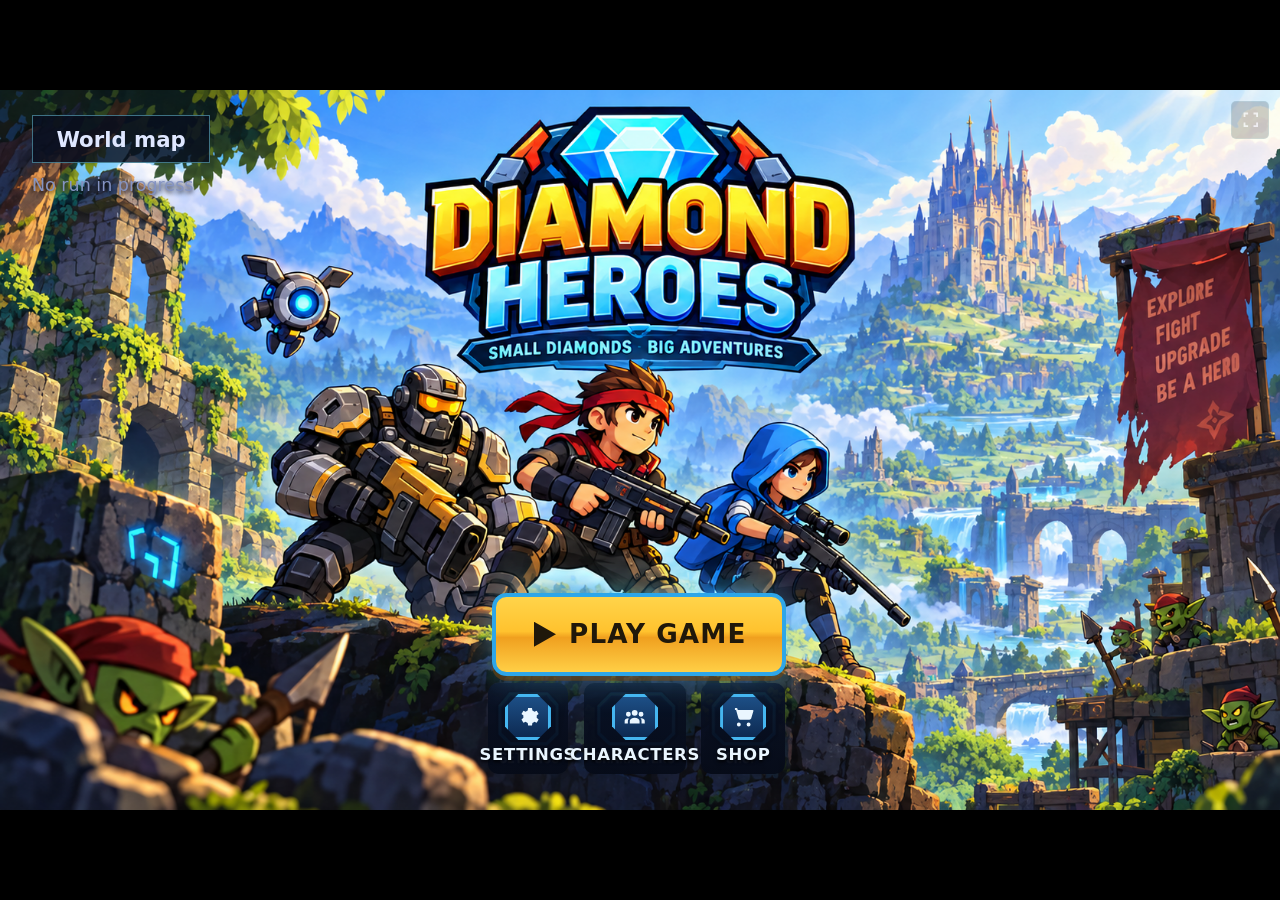
<file: index.html>
<!DOCTYPE html>
<html lang="en">
<head>
<meta charset="utf-8">
<meta name="viewport" content="width=device-width, initial-scale=1, maximum-scale=1, user-scalable=no, viewport-fit=cover">
<meta name="mobile-web-app-capable" content="yes">
<meta name="apple-mobile-web-app-capable" content="yes">
<meta name="apple-mobile-web-app-status-bar-style" content="black-translucent">
<meta name="theme-color" content="#04070f">
<title>Diamond Heroes</title>
<link rel="stylesheet" href="css/tokens-and-base.css">
<link rel="stylesheet" href="css/screens.css">
<link rel="stylesheet" href="css/hud.css">
<link rel="stylesheet" href="css/ability-meter.css">
<link rel="stylesheet" href="css/fullscreen.css">
<link rel="stylesheet" href="css/toggles.css">
<link rel="stylesheet" href="css/title-screen.css">
<link rel="stylesheet" href="css/hero-select.css">
<link rel="stylesheet" href="css/world-map.css">
<link rel="stylesheet" href="css/panels.css">
<link rel="stylesheet" href="css/accessibility.css">
<link rel="stylesheet" href="css/responsive.css">
</head>
<body>
<!-- Portrait on a phone gives a 390x219 play area, which is not a game.
     Shown by css/responsive.css only on short screens. -->
<div id="rotate" role="alertdialog" aria-live="assertive">
  <div>
    <div class="rotate-icon" aria-hidden="true"></div>
    <h2>Turn your device</h2>
    <p>Diamond Heroes plays in landscape. Rotate to continue &mdash; the game is paused.</p>
  </div>
</div>

<div id="stage">
  <canvas id="game" width="960" height="540"></canvas>

  <button id="btn-fullscreen" type="button" title="Fullscreen (F)" aria-label="Enter fullscreen">
    <svg viewBox="0 0 24 24" aria-hidden="true"><path d="M4 9V4h5v2H6v3H4zm11-5h5v5h-2V6h-3V4zM4 15h2v3h3v2H4v-5zm14 0h2v5h-5v-2h3v-3z"/></svg>
  </button>

  <!-- ============ HUD ============ -->
  <div id="hud" class="hidden">
    <div class="hud-left">
      <div class="level-tag" id="level-tag">Level 1 &mdash; The Ruins</div>

      <div class="gauge" id="gauge-health">
        <span class="gauge-icon"><img id="icon-heart" alt="" aria-hidden="true"></span>
        <span class="gauge-track">
          <i class="gauge-fill" id="hud-hp"></i>
          <i class="gauge-ghost" id="hud-hp-ghost"></i>
          <b class="gauge-text" id="hud-hp-text">100/100</b>
        </span>
      </div>

      <div class="gauge" id="gauge-ammo">
        <span class="gauge-icon"><img id="icon-ammo" alt="" aria-hidden="true"></span>
        <span class="gauge-track">
          <i class="gauge-fill" id="hud-ammo"></i>
          <b class="gauge-text" id="hud-ammo-text">40/60</b>
        </span>
      </div>

      <div class="loadout">
        <span class="weapon-slot" id="weapon-slot" hidden>1</span>
        <span class="weapon-name" id="weapon-name">Basic Blaster</span>
        <span class="medkits" hidden>
          <img id="icon-medkit" alt="" aria-hidden="true"><span id="medkit-count">0</span>
        </span>
      </div>
    </div>

    <div class="purse">
      <img class="gem" id="hud-gem" alt="" aria-hidden="true">
      <span id="hud-diamonds">100</span>
    </div>

    <div id="boss-bar" class="hidden">
      <div class="boss-name" id="boss-name">The Warden</div>
      <div class="boss-track"><div class="boss-fill" id="boss-fill"></div></div>
    </div>

    <div id="ability" class="hidden" data-mode="ready">
      <div class="ability-key" aria-hidden="true">Shift</div>
      <div class="ability-body">
        <div class="ability-name" id="ability-name">Ability</div>
        <div class="ability-track"><div class="ability-fill" id="ability-fill"></div></div>
      </div>
      <div class="ability-state" id="ability-state">Ready</div>
    </div>

    <!-- On-screen controls. Real buttons, so they are keyboard reachable and
         announced; they drive the same actions the keys do. -->
    <div id="touch">
      <div class="touch-group touch-move">
        <button class="touch-btn" type="button" data-hold="left" aria-label="Move left">
          <img alt="" aria-hidden="true"></button>
        <button class="touch-btn" type="button" data-hold="right" aria-label="Move right">
          <img alt="" aria-hidden="true"></button>
      </div>
      <div class="touch-group touch-act">
        <button class="touch-btn" type="button" data-hold="fire" aria-label="Fire">
          <img alt="" aria-hidden="true"></button>
        <button class="touch-btn" type="button" data-hold="jump" aria-label="Jump">
          <img alt="" aria-hidden="true"></button>
      </div>
    </div>

    <div id="toast" class="hidden"></div>
    <div id="hint">Move <b>A</b> <b>D</b> &nbsp;&middot;&nbsp; Jump <b>W</b> &nbsp;&middot;&nbsp; Fire <b>Space</b> &nbsp;&middot;&nbsp; Ability <b>Shift</b> &nbsp;&middot;&nbsp; Pause <b>Esc</b></div>
  </div>

  <!-- ============ TITLE ============ -->
  <section class="screen" id="screen-menu">
    <!-- Cover plate. The class `cover` is added to this section only once the
         image has actually decoded, so the text title below stays the fallback
         and the menu is never blank. -->
    <img id="cover-art" alt="" aria-hidden="true">

    <div id="cover-ui" hidden>
      <!-- The art has PLAY GAME, SETTINGS, CHARACTERS and SHOP painted into
           it. These real buttons are positioned exactly over the painted ones
           and styled to match, so the screen looks like the cover but every
           control is focusable, has live text and announces itself. -->
      <button class="cover-play" type="button" data-act="new">
        <span class="cover-play-glyph" aria-hidden="true"></span>
        <span class="cover-play-text">Play game</span>
      </button>

      <button class="cover-icon" type="button" data-act="settings" data-slot="settings">
        <span class="cover-disc" aria-hidden="true">
          <svg viewBox="0 0 24 24"><path d="M12 8a4 4 0 100 8 4 4 0 000-8zm9.3 4a7.3 7.3 0 00-.1-1.2l2-1.6-2-3.4-2.4 1a7.5 7.5 0 00-2-1.2L16.4 3h-4l-.4 2.6c-.7.3-1.4.7-2 1.2l-2.4-1-2 3.4 2 1.6a7.3 7.3 0 000 2.4l-2 1.6 2 3.4 2.4-1c.6.5 1.3.9 2 1.2l.4 2.6h4l.4-2.6c.7-.3 1.4-.7 2-1.2l2.4 1 2-3.4-2-1.6c.1-.4.1-.8.1-1.2z"/></svg>
        </span>
        <span class="cover-label">Settings</span>
      </button>

      <button class="cover-icon" type="button" data-act="characters" data-slot="characters">
        <span class="cover-disc" aria-hidden="true">
          <svg viewBox="0 0 24 24"><path d="M12 11a3 3 0 100-6 3 3 0 000 6zm-6.5 1a2.5 2.5 0 100-5 2.5 2.5 0 000 5zm13 0a2.5 2.5 0 100-5 2.5 2.5 0 000 5zM12 13c-2.7 0-5 1.5-5 3.4V19h10v-2.6c0-1.9-2.3-3.4-5-3.4zM5.5 13.5c-2.1 0-3.8 1.2-3.8 2.7V19H5v-2.6c0-.9.4-1.7 1.1-2.4a6 6 0 00-.6 0zm13 0c-.2 0-.4 0-.6.1.7.6 1.1 1.4 1.1 2.3V19h3.3v-2.8c0-1.5-1.7-2.7-3.8-2.7z"/></svg>
        </span>
        <span class="cover-label">Characters</span>
      </button>

      <button class="cover-icon" type="button" data-act="shop" data-slot="shop">
        <span class="cover-disc" aria-hidden="true">
          <svg viewBox="0 0 24 24"><path d="M7 18a2 2 0 100 4 2 2 0 000-4zm10 0a2 2 0 100 4 2 2 0 000-4zM3 3h2.2l.8 2H21a1 1 0 01.96 1.28l-2.3 7.6A2 2 0 0117.74 15H8.5a2 2 0 01-1.94-1.5L4.2 5H3V3z"/></svg>
        </span>
        <span class="cover-label">Shop</span>
      </button>

      <div class="cover-resume">
        <div class="cover-resume-row">
          <button class="btn cover-continue" type="button" data-act="continue">Continue</button>
          <button class="btn cover-continue" type="button" data-act="map">World map</button>
        </div>
        <p class="fineprint" id="save-line-cover">No run in progress</p>
      </div>
    </div>

    <div class="title-block">
      <div class="title-gem"></div>
      <h1>Diamond<span>Heroes</span></h1>
      <p class="tagline">The vaults below the city are not empty. Something is counting what's left.</p>
      <div class="actions">
        <button class="btn primary" data-act="new">Start a run</button>
        <button class="btn" data-act="continue" id="btn-continue">Continue</button>
      </div>
      <p class="fineprint" id="save-line">No run in progress</p>
    </div>
  </section>

  <!-- ============ HERO SELECT ============ -->
  <section class="screen" id="screen-select">
    <header class="screen-head">
      <h2>Choose your hero</h2>
      <p>Each hero has its own stats and its own ability. You keep this one for the whole run.</p>
    </header>
    <div class="roster" id="roster"></div>
    <div class="actions center">
      <button class="btn ghost" data-act="back">Back</button>
      <button class="btn primary" data-act="deploy" id="btn-deploy" disabled>Start</button>
    </div>
  </section>

  <!-- ============ WORLD MAP ============ -->
  <section class="screen" id="screen-map">
    <img id="map-art" alt="" aria-hidden="true">

    <div class="map-top">
      <button class="map-back" type="button" data-act="back" aria-label="Back">
        <img id="map-back-icon" alt="" aria-hidden="true">
      </button>
      <h2 class="map-title">World map</h2>

      <div class="map-counts">
        <span class="map-count">
          <img id="map-gem" alt="" aria-hidden="true"><span id="map-diamonds">100</span>
        </span>
        <span class="map-count" id="map-stars-wrap">
          <img id="map-star" alt="" aria-hidden="true"><span id="map-stars">0/5</span>
        </span>
      </div>
    </div>

    <!-- Route between nodes, redrawn whenever the map opens. -->
    <svg id="map-path" viewBox="0 0 100 100" preserveAspectRatio="none" aria-hidden="true"></svg>

    <!-- Nodes are generated from DH.LEVELS so the map cannot drift out of step
         with what is actually built and unlocked. -->
    <div id="map-nodes"></div>

    <p class="map-world">World 1 &mdash; The Forgotten Lands</p>
  </section>

  <!-- ============ SHOP ============ -->
  <section class="screen" id="screen-shop">
    <div class="panel-top">
      <button class="map-back" type="button" data-act="back" aria-label="Back">
        <img class="back-icon" alt="" aria-hidden="true">
      </button>
      <h2 class="panel-title">Shop</h2>
      <span class="map-count">
        <img class="gem-icon" alt="" aria-hidden="true"><span id="shop-diamonds">100</span>
      </span>
    </div>

    <div class="shop-tabs" id="shop-tabs" role="tablist">
      <button class="shop-tab" type="button" data-tab="weapons"  role="tab" aria-selected="true">Weapons</button>
      <button class="shop-tab" type="button" data-tab="ammo"     role="tab" aria-selected="false">Ammo</button>
      <button class="shop-tab" type="button" data-tab="health"   role="tab" aria-selected="false">Health</button>
      <button class="shop-tab" type="button" data-tab="upgrades" role="tab" aria-selected="false">Upgrades</button>
    </div>

    <div class="shop-list" id="shop-list"></div>

    <p class="shop-flash" id="shop-flash" role="status" aria-live="polite"></p>
  </section>

  <!-- ============ SETTINGS ============ -->
  <section class="screen" id="screen-settings">
    <div class="panel-top">
      <button class="map-back" type="button" data-act="back" aria-label="Back">
        <img class="back-icon" alt="" aria-hidden="true">
      </button>
      <h2 class="panel-title">Settings</h2>
      <span></span>
    </div>

    <div class="settings-body">
      <div class="toggles" id="settings-toggles">
        <button class="toggle" type="button" data-toggle="music" aria-pressed="true">
          <span class="toggle-name">Music</span><span class="toggle-state">On</span>
        </button>
        <button class="toggle" type="button" data-toggle="sfx" aria-pressed="true">
          <span class="toggle-name">Sound effects</span><span class="toggle-state">On</span>
        </button>
        <button class="toggle" type="button" data-toggle="voice" aria-pressed="true">
          <span class="toggle-name">Voice</span><span class="toggle-state">On</span>
        </button>
        <button class="toggle" type="button" data-toggle="screenShake" aria-pressed="true">
          <span class="toggle-name">Screen shake</span><span class="toggle-state">On</span>
        </button>
        <button class="toggle" type="button" data-toggle="highContrast" aria-pressed="false">
          <span class="toggle-name">High contrast</span><span class="toggle-state">Off</span>
        </button>
        <button class="toggle" type="button" data-toggle="touchControls" aria-pressed="false">
          <span class="toggle-name">On-screen controls</span><span class="toggle-state">Off</span>
        </button>
      </div>

      <p class="fineprint" id="settings-note"></p>

      <!-- Destructive, so it asks first, in the game's own UI. -->
      <div class="danger">
        <button class="btn danger-btn" type="button" id="btn-reset">Clear save</button>
        <div class="danger-confirm" id="reset-confirm" hidden>
          <p class="card-note">This erases your diamonds, upgrades and level progress. It cannot be undone.</p>
          <div class="actions">
            <button class="btn danger-btn" type="button" id="btn-reset-yes">Erase everything</button>
            <button class="btn ghost" type="button" id="btn-reset-no">Keep my save</button>
          </div>
        </div>
      </div>
    </div>
  </section>

  <!-- ============ PAUSE ============ -->
  <section class="screen dim" id="screen-pause">
    <div class="card">
      <h2>Paused</h2>
      <div class="actions column">
        <button class="btn primary" data-act="resume">Resume</button>
        <button class="btn" data-act="restart">Restart from checkpoint</button>
        <button class="btn ghost" data-act="quit">Leave run</button>
      </div>

      <!-- Toggles carry their state in the word "On"/"Off" as well as in
           aria-pressed, so nothing here depends on seeing a colour. -->
      <div class="toggles" id="toggles">
        <button class="toggle" type="button" data-toggle="music" aria-pressed="true">
          <span class="toggle-name">Music</span><span class="toggle-state">On</span>
        </button>
        <button class="toggle" type="button" data-toggle="sfx" aria-pressed="true">
          <span class="toggle-name">Sound effects</span><span class="toggle-state">On</span>
        </button>
        <button class="toggle" type="button" data-toggle="voice" aria-pressed="true">
          <span class="toggle-name">Voice</span><span class="toggle-state">On</span>
        </button>
        <button class="toggle" type="button" data-toggle="screenShake" aria-pressed="true">
          <span class="toggle-name">Screen shake</span><span class="toggle-state">On</span>
        </button>
      </div>
      <p class="fineprint" id="audio-note"></p>
    </div>
  </section>

  <!-- ============ DEATH ============ -->
  <section class="screen dim" id="screen-dead">
    <div class="card">
      <h2>You went down</h2>
      <p class="card-note" id="dead-note">Your diamonds are safe. The checkpoint held.</p>
      <div class="actions column">
        <button class="btn primary" data-act="respawn">Back to checkpoint</button>
        <button class="btn ghost" data-act="quit">Leave run</button>
      </div>
    </div>
  </section>

  <!-- ============ VICTORY ============ -->
  <section class="screen dim" id="screen-complete">
    <div class="card wide">
      <h2>The Warden is down</h2>
      <p class="card-note">Level 1 cleared. The lift to the lower vault is powered.</p>
      <dl class="tally" id="tally"></dl>
      <div class="actions column">
        <button class="btn primary" data-act="map">World map</button>
        <button class="btn ghost" data-act="quit">Return to title</button>
      </div>
      <p class="fineprint">Level 2 arrives in the next build.</p>
    </div>
  </section>
</div>

<!-- Vendored, not linked from a CDN: the game has to run from file:// with no
     network. Everything that uses it degrades gracefully if it is absent. -->
<script src="js/vendor/gsap.min.js"></script>

<script src="js/core/Utils.js"></script>
<script src="js/systems/Assets.js"></script>
<script src="js/core/Sprite.js"></script>
<script src="js/core/Input.js"></script>
<script src="js/core/Physics.js"></script>
<script src="js/core/Camera.js"></script>
<script src="js/core/Particles.js"></script>
<script src="js/systems/SaveManager.js"></script>
<script src="js/data/Heroes.js"></script>
<script src="js/data/Art.js"></script>
<script src="js/data/Weapons.js"></script>
<script src="js/data/Enemies.js"></script>
<script src="js/data/Terrain.js"></script>
<script src="js/data/Level1.js"></script>
<script src="js/data/Level2.js"></script>
<script src="js/data/Levels.js"></script>
<script src="js/data/Upgrades.js"></script>
<script src="js/data/Palettes.js"></script>
<script src="js/data/Audio.js"></script>
<script src="js/systems/AudioManager.js"></script>
<script src="js/entities/Entity.js"></script>
<script src="js/entities/HeroArt.js"></script>
<script src="js/entities/Bullet.js"></script>
<script src="js/entities/Pickup.js"></script>
<script src="js/entities/Enemy.js"></script>
<script src="js/entities/Boss.js"></script>
<script src="js/entities/Player.js"></script>
<script src="js/entities/Companion.js"></script>
<script src="js/world/Background.js"></script>
<script src="js/world/Checkpoint.js"></script>
<script src="js/world/Level.js"></script>
<script src="js/systems/UIManager.js"></script>
<script src="js/core/Game.js"></script>
<script src="js/main.js"></script>
</body>
</html>
</file>
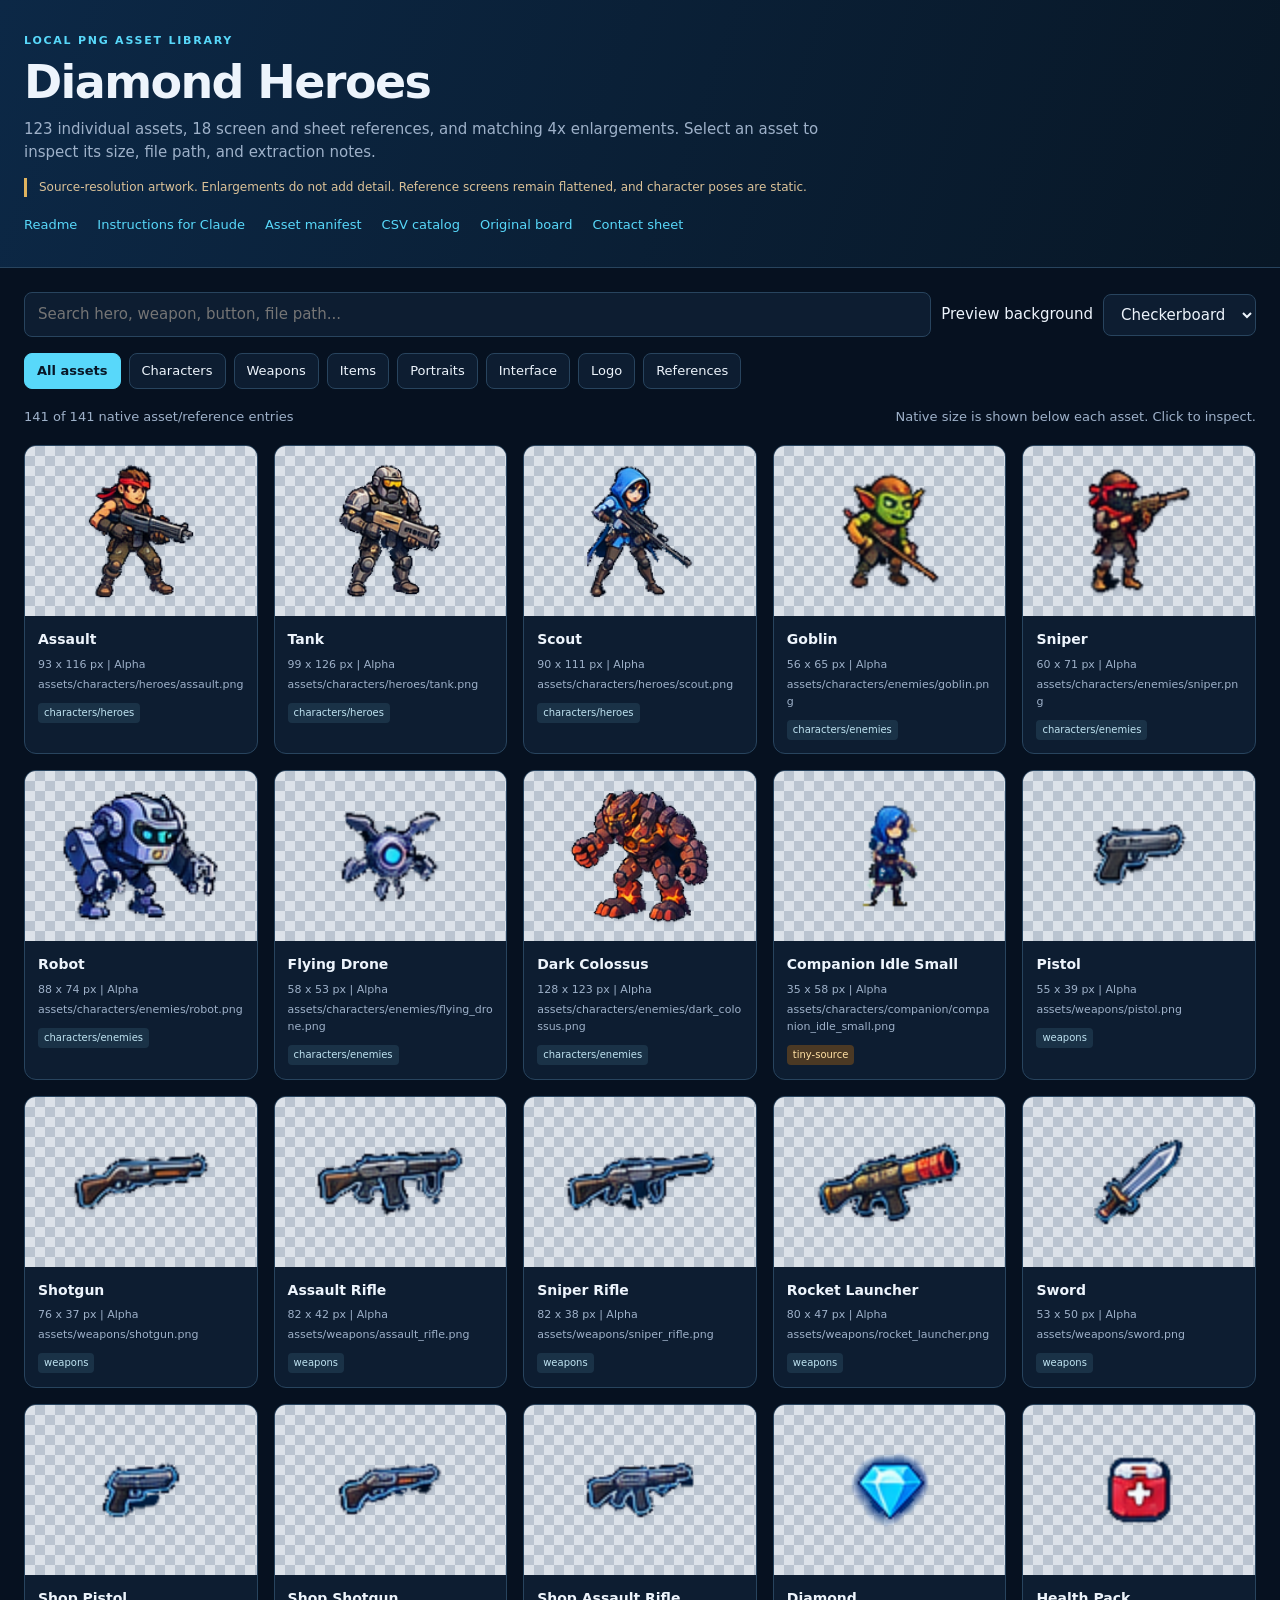
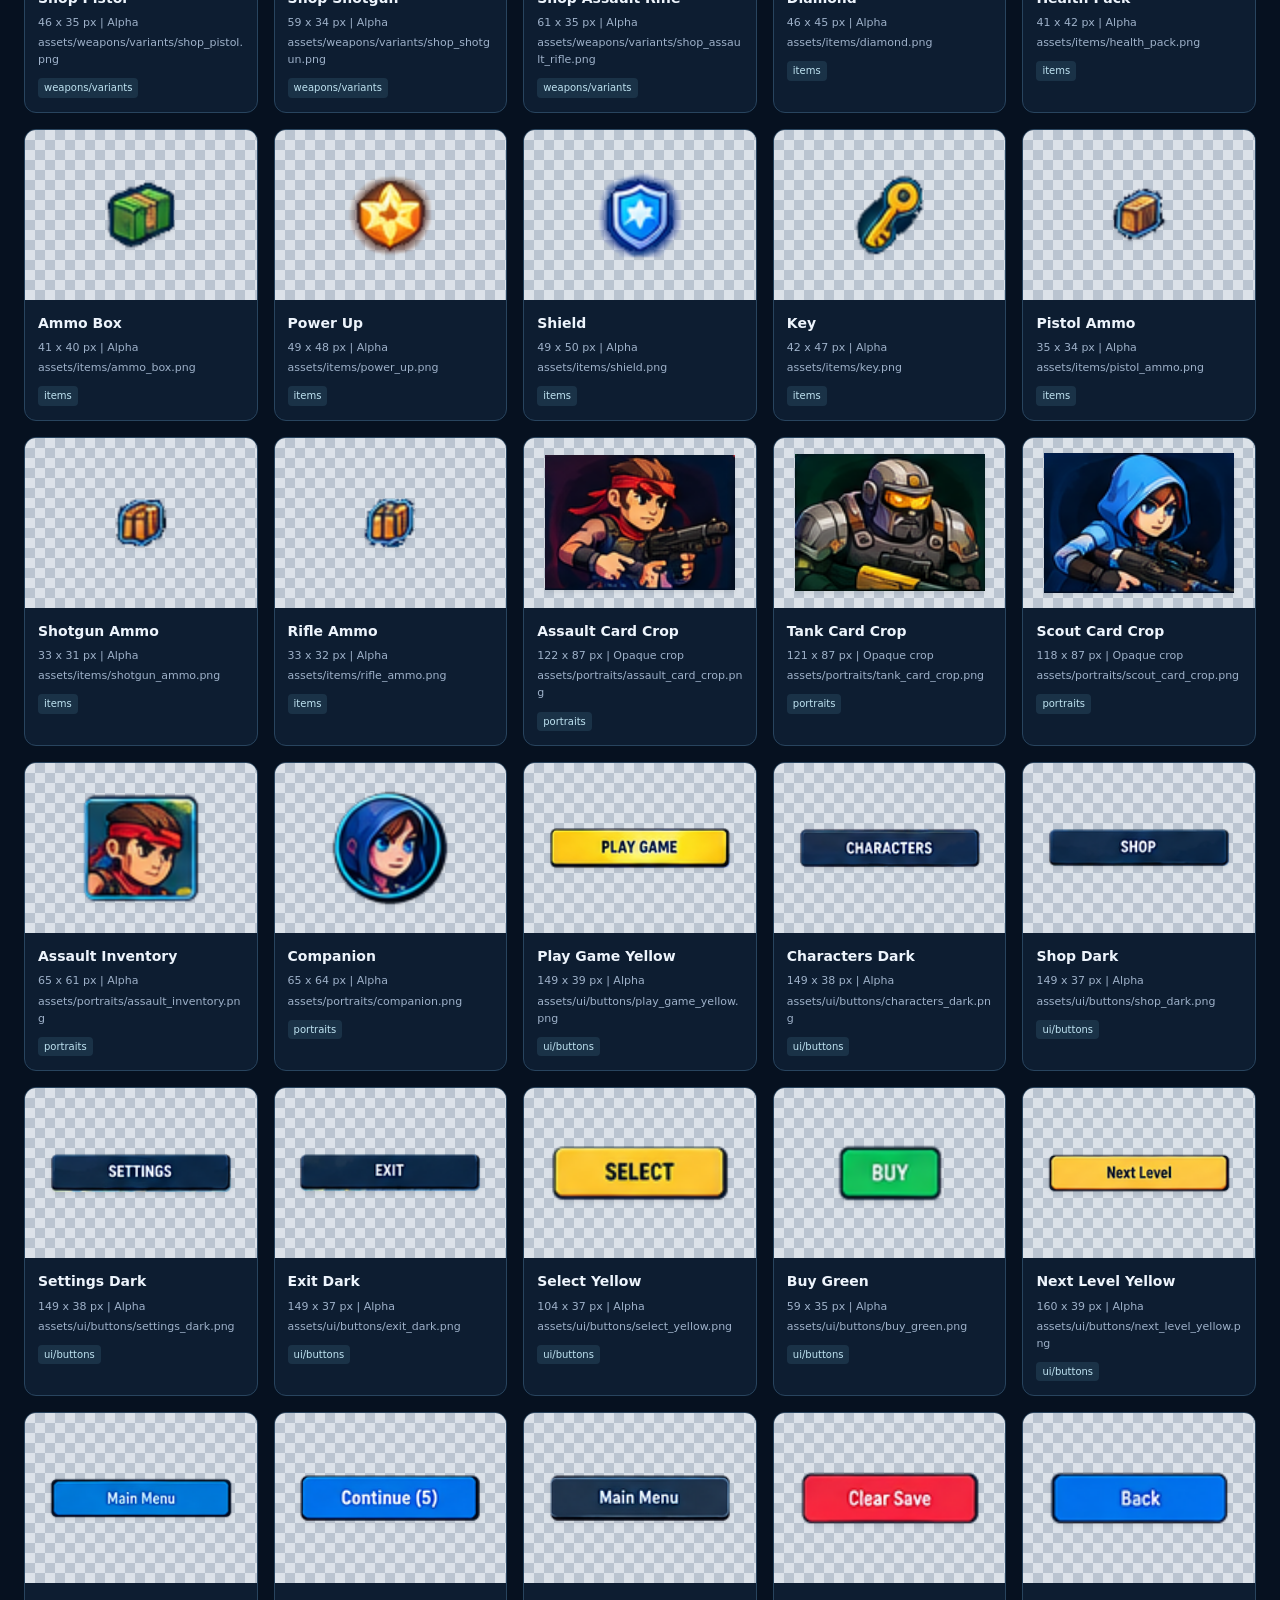
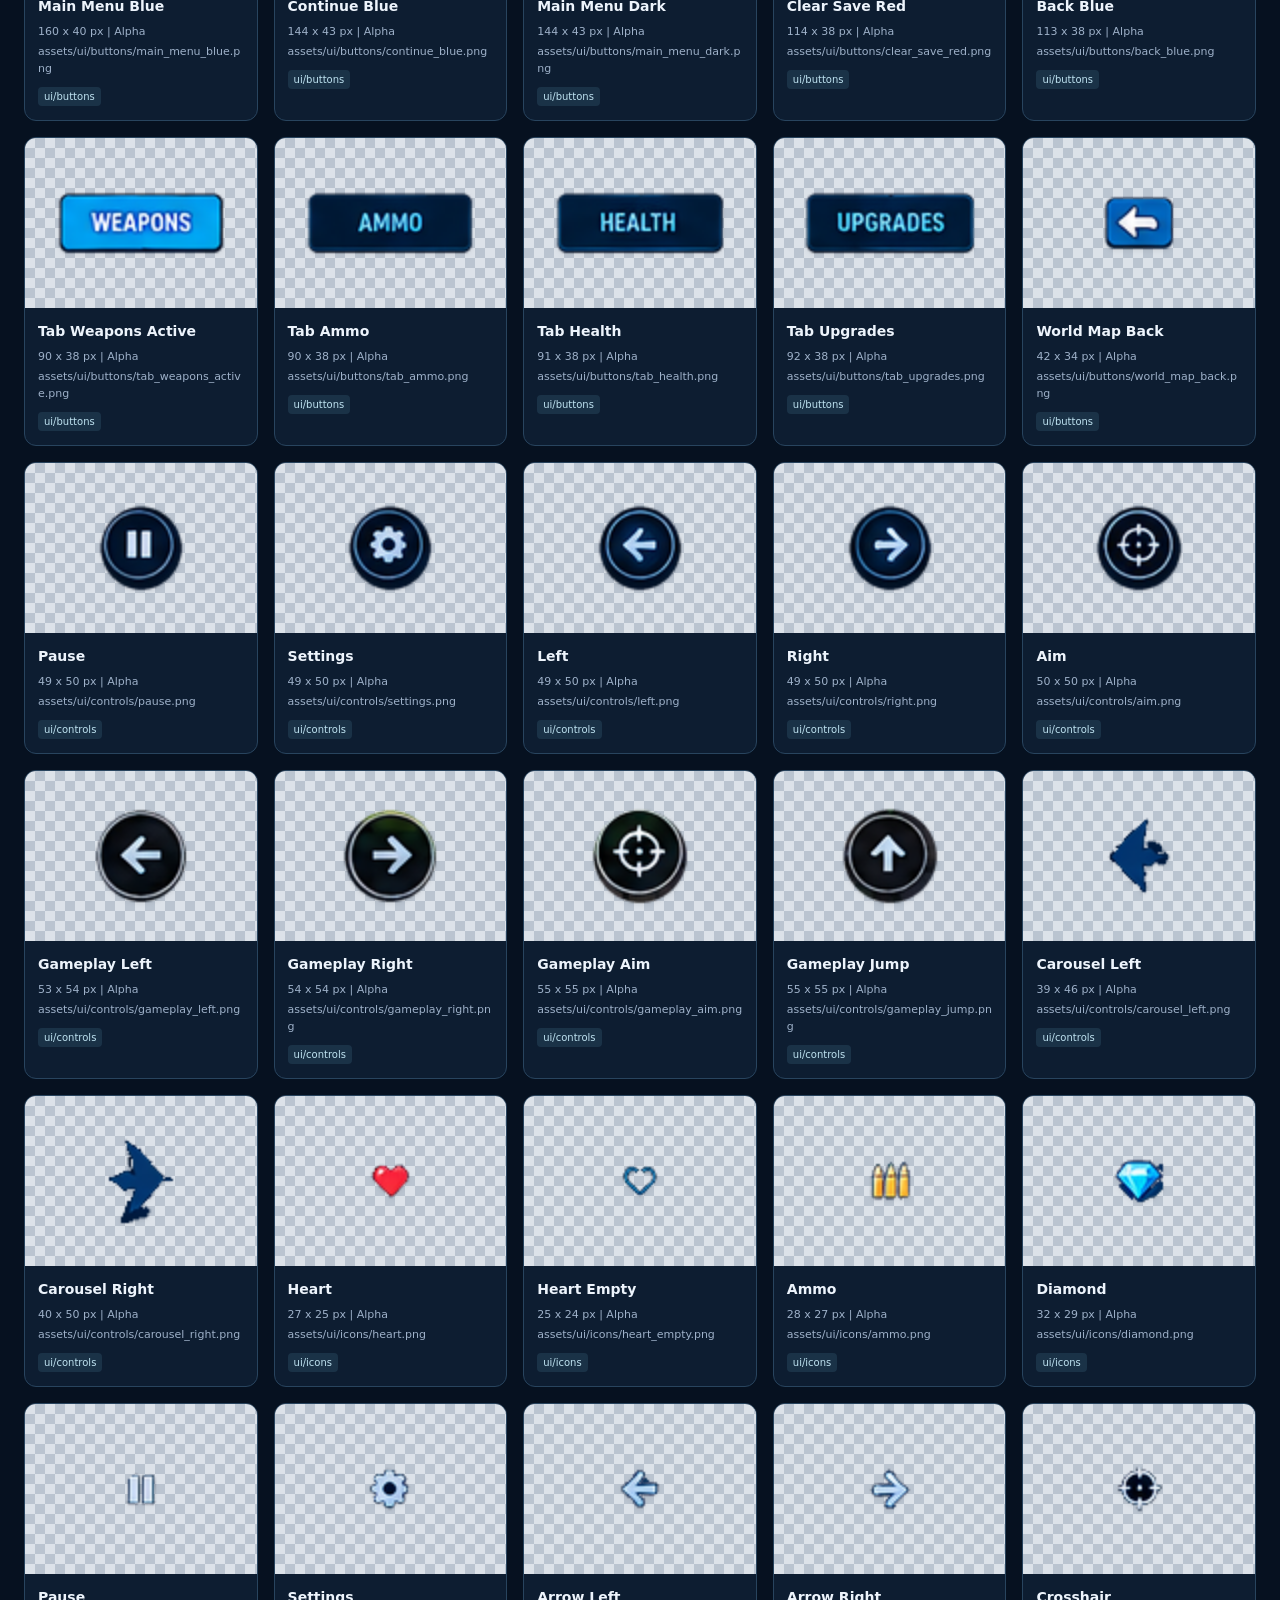
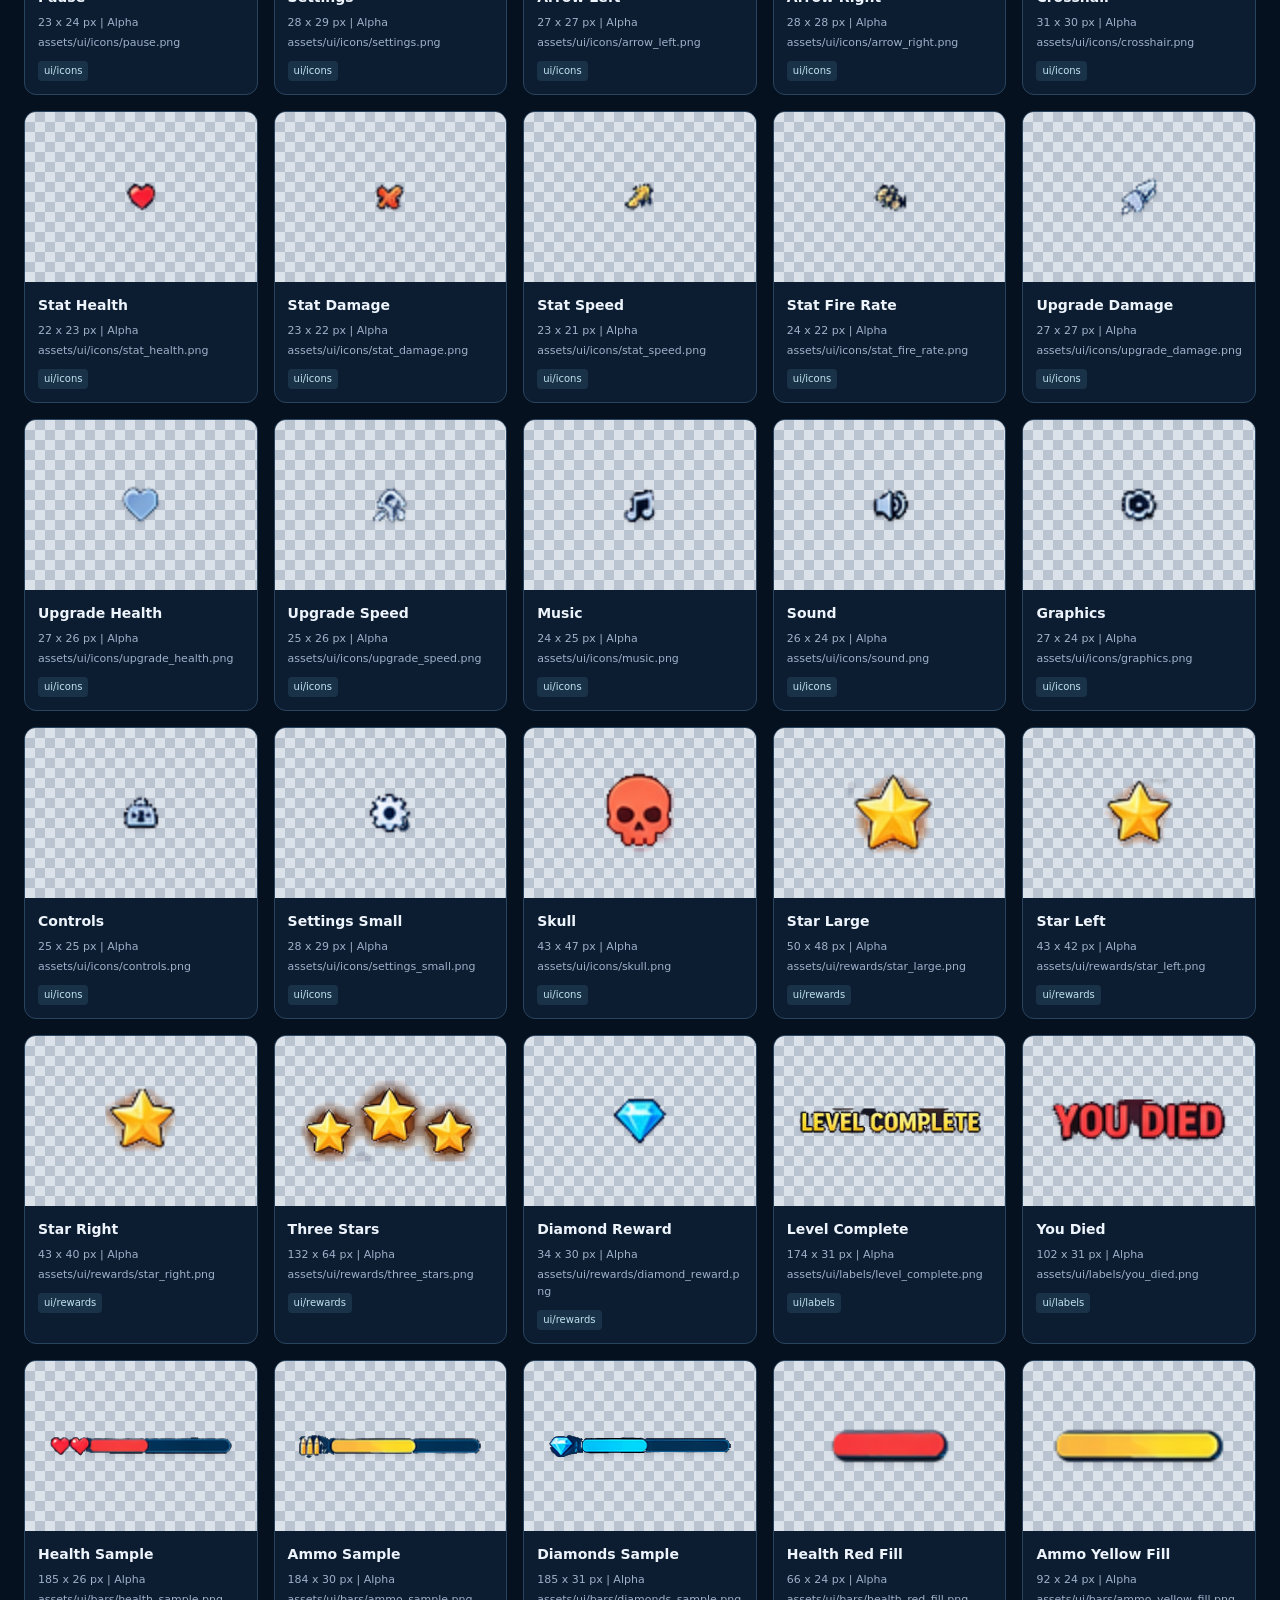
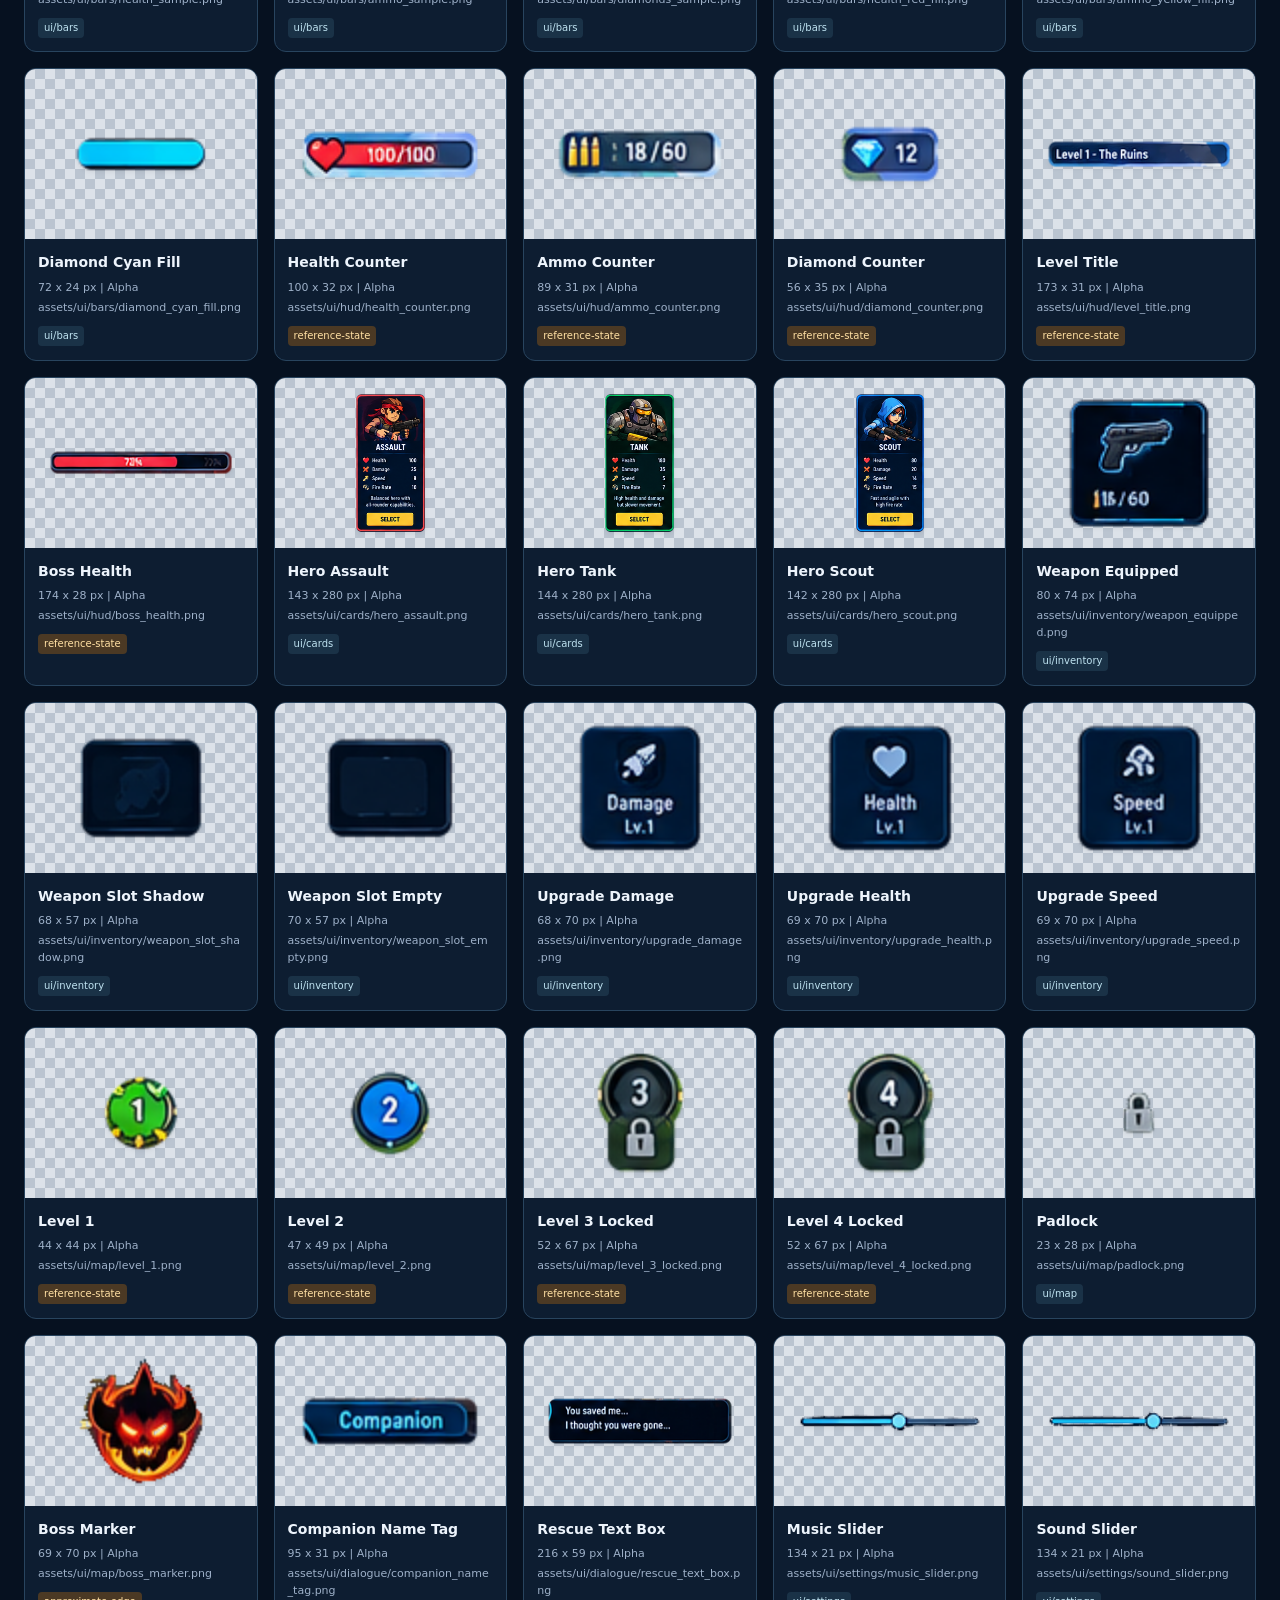
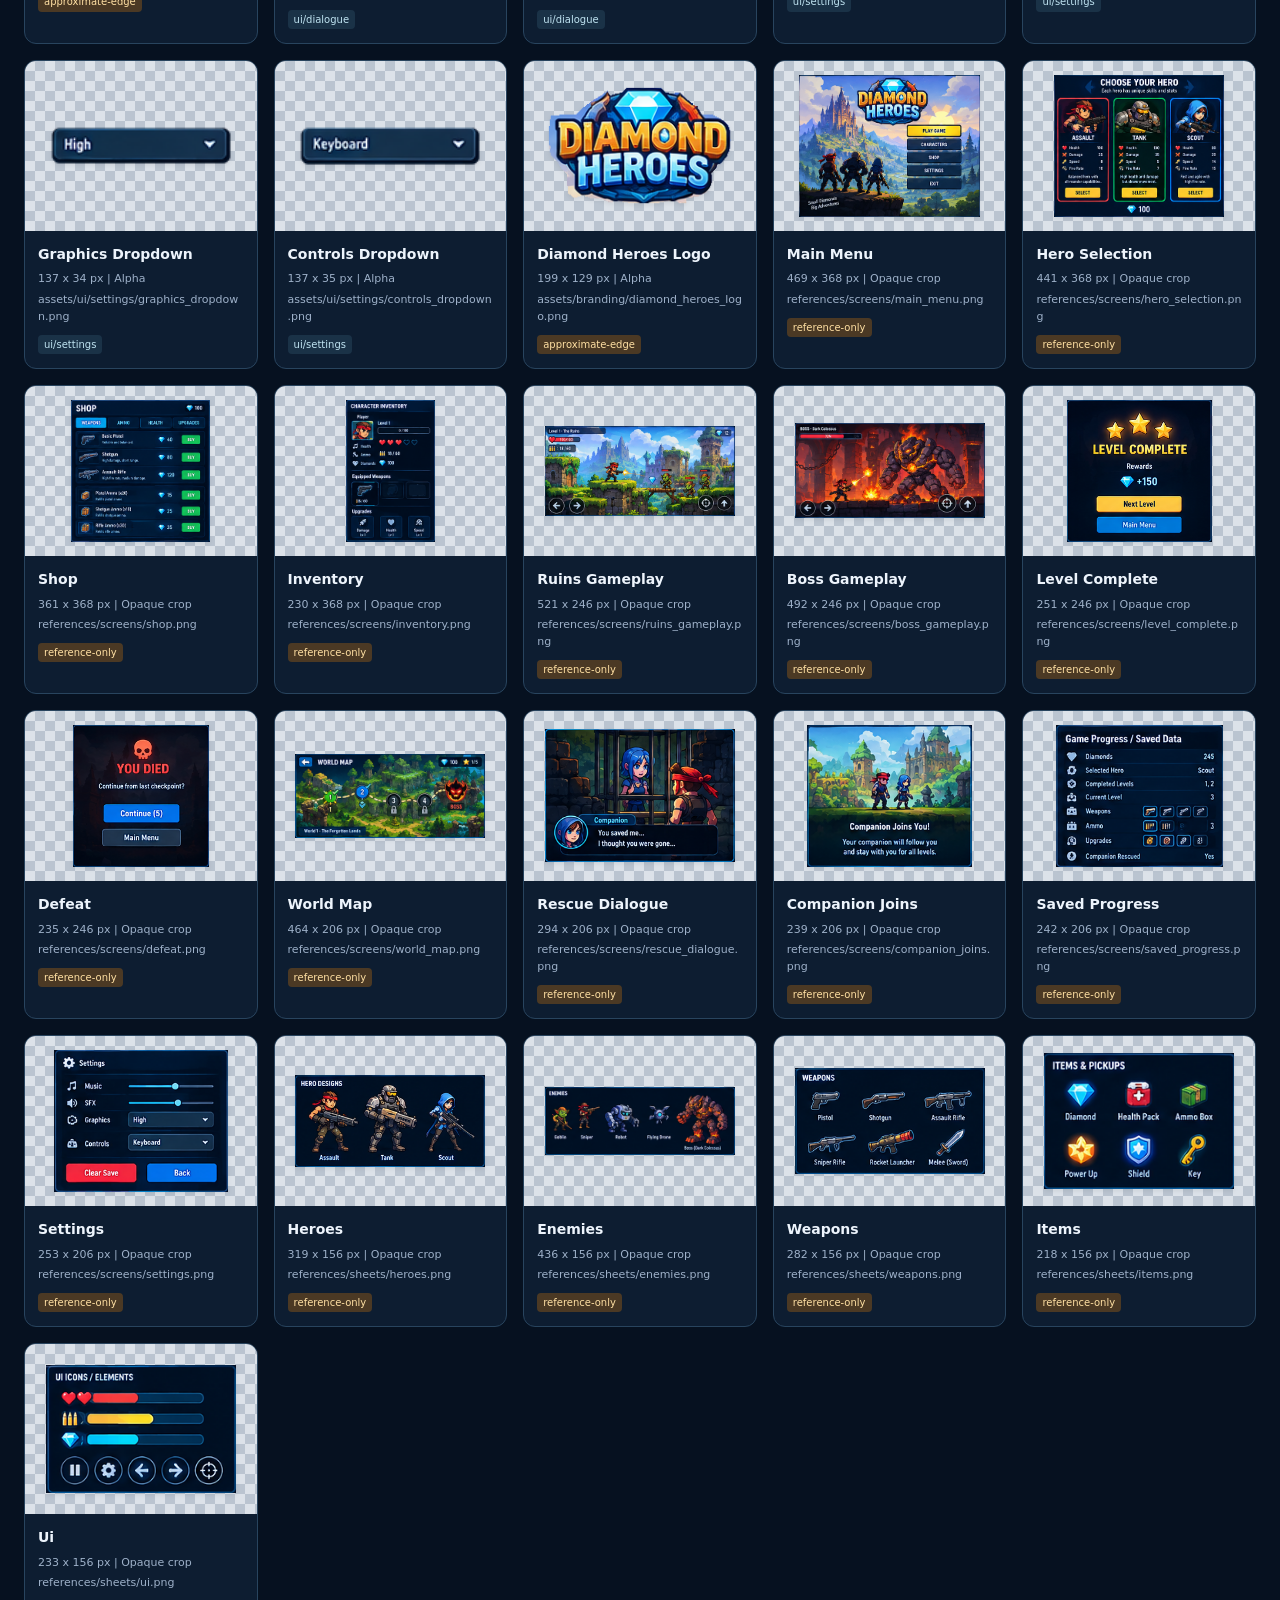
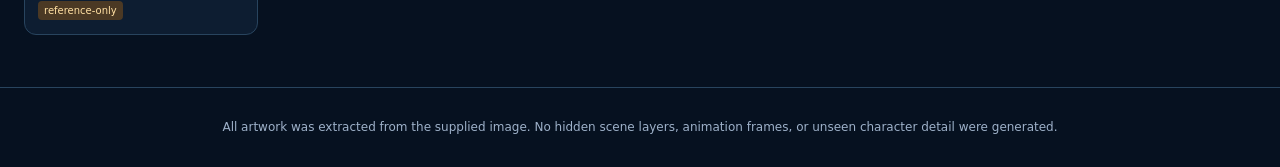
<file: diamond-heroes-assets/preview.html>
<!doctype html>
<html lang="en">
<head>
<meta charset="utf-8"><meta name="viewport" content="width=device-width,initial-scale=1">
<title>Diamond Heroes - Asset Library</title>
<style>
:root{color-scheme:dark;--bg:#061120;--panel:#0d1d31;--line:#28445e;--ink:#edf4fc;--muted:#9eb1c9;--accent:#58d8fa}
*{box-sizing:border-box}body{margin:0;background:var(--bg);color:var(--ink);font:15px/1.55 system-ui,-apple-system,"Segoe UI",sans-serif}header{padding:32px max(24px,calc((100vw - 1500px)/2));border-bottom:1px solid var(--line);background:linear-gradient(110deg,#0c2846,#081726)}.eyebrow{color:var(--accent);font-size:11px;font-weight:800;letter-spacing:.16em;text-transform:uppercase}h1{font-size:clamp(30px,4vw,46px);letter-spacing:-.035em;margin:8px 0 6px;line-height:1.1}header p{max-width:800px;margin:10px 0;color:var(--muted)}a{color:var(--accent);text-decoration:none}a:hover{text-decoration:underline}.links{display:flex;gap:20px;flex-wrap:wrap;font-size:13px;margin-top:18px}.wrap{max-width:1548px;margin:auto;padding:24px}.tools{display:flex;gap:10px;align-items:center;flex-wrap:wrap}input,select,button{font:inherit;border:1px solid var(--line);background:var(--panel);color:var(--ink);border-radius:8px;padding:10px 13px}input{min-width:200px;flex:1}button,select{cursor:pointer}button:hover{border-color:var(--accent)}:focus-visible{outline:3px solid var(--accent);outline-offset:3px}.filters{display:flex;gap:8px;flex-wrap:wrap;margin:16px 0}.filters button{padding:7px 12px;font-size:13px}.filters button.active{background:var(--accent);color:#071727;border-color:var(--accent);font-weight:700}.status{display:flex;justify-content:space-between;gap:16px;color:var(--muted);font-size:13px;margin:18px 0}.grid{display:grid;grid-template-columns:repeat(auto-fill,minmax(210px,1fr));gap:16px}.card{border:1px solid var(--line);border-radius:12px;overflow:hidden;background:var(--panel);min-width:0}.tile{height:170px;border:0;border-radius:0;width:100%;display:flex;align-items:center;justify-content:center;position:relative;padding:12px;background-color:#dce2e9;background-image:linear-gradient(45deg,#bac4d0 25%,transparent 25%),linear-gradient(-45deg,#bac4d0 25%,transparent 25%),linear-gradient(45deg,transparent 75%,#bac4d0 75%),linear-gradient(-45deg,transparent 75%,#bac4d0 75%);background-size:20px 20px;background-position:0 0,0 10px,10px -10px,-10px 0}
[data-surface="dark"] .tile,[data-surface="dark"] .detail-stage{background:#0a1728}[data-surface="light"] .tile,[data-surface="light"] .detail-stage{background:#fff}.tile img{display:block;max-width:100%;max-height:142px;object-fit:contain;filter:drop-shadow(0 2px 2px #0001)}.info{padding:13px}.info h2{font-size:14px;margin:0 0 5px;font-weight:650}.info p{font-size:11px;overflow-wrap:anywhere;color:var(--muted);margin:3px 0}.pill{display:inline-block;font-size:10px;padding:2px 6px;border-radius:4px;background:#1a3247;color:#bfe3f1;margin-top:7px}.pill.warn{background:#4b3924;color:#ffe0a3}.empty{grid-column:1/-1;padding:50px;text-align:center;color:var(--muted)}footer{padding:30px 24px;color:var(--muted);font-size:12px;text-align:center;border-top:1px solid var(--line);margin-top:28px}dialog{background:var(--panel);color:var(--ink);border:1px solid var(--line);border-radius:15px;max-width:860px;width:calc(100vw - 32px);padding:0}dialog::backdrop{background:#000b}.modal-top{display:flex;align-items:center;justify-content:space-between;padding:16px 20px;border-bottom:1px solid var(--line);gap:16px}.modal-top h2{margin:0;font-size:20px}.detail-stage{height:330px;display:flex;align-items:center;justify-content:center;padding:20px;background-color:#dce2e9;background-image:linear-gradient(45deg,#bac4d0 25%,transparent 25%),linear-gradient(-45deg,#bac4d0 25%,transparent 25%),linear-gradient(45deg,transparent 75%,#bac4d0 75%),linear-gradient(-45deg,transparent 75%,#bac4d0 75%);background-size:24px 24px;background-position:0 0,0 12px,12px -12px,-12px 0}.detail-stage img{max-width:100%;max-height:290px;object-fit:contain}.detail-info{padding:20px}.detail-info p{margin:7px 0;color:var(--muted)}.file-links{display:flex;gap:18px;flex-wrap:wrap;margin-top:18px}.path{display:block;white-space:normal;overflow-wrap:anywhere;font-size:12px;color:var(--accent);margin:12px 0}.notice{font-size:12px;border-left:3px solid #dfb35f;padding-left:12px;margin-top:14px;color:#dbc298}#copyStatus{font-size:12px;color:var(--accent)}@media(max-width:600px){.wrap{padding:16px}.grid{grid-template-columns:repeat(2,minmax(0,1fr));gap:10px}.tile{height:140px}.tile img{max-height:110px}.info{padding:10px}.status{flex-direction:column}.detail-stage{height:260px}}
</style>
</head>
<body data-surface="checker">
<header><div class="eyebrow">Local PNG Asset Library</div><h1>Diamond Heroes</h1><p>123 individual assets, 18 screen and sheet references, and matching 4x enlargements. Select an asset to inspect its size, file path, and extraction notes.</p><div class="notice">Source-resolution artwork. Enlargements do not add detail. Reference screens remain flattened, and character poses are static.</div><nav class="links" aria-label="Pack documents"><a href="README.md" target="_blank">Readme</a><a href="CLAUDE.md" target="_blank">Instructions for Claude</a><a href="assets.json" target="_blank">Asset manifest</a><a href="asset-catalog.csv">CSV catalog</a><a href="references/source-overview.png" target="_blank">Original board</a><a href="previews/core-assets.png" target="_blank">Contact sheet</a></nav></header>
<main class="wrap"><section class="tools" aria-label="Asset search"><input id="search" type="search" placeholder="Search hero, weapon, button, file path..." aria-label="Search assets"><label for="surface">Preview background</label><select id="surface"><option value="checker">Checkerboard</option><option value="dark">Dark</option><option value="light">White</option></select></section><nav class="filters" id="filters" aria-label="Asset categories"></nav><div class="status"><span id="count" aria-live="polite"></span><span>Native size is shown below each asset. Click to inspect.</span></div><section id="grid" class="grid" aria-label="Assets"></section></main>
<footer>All artwork was extracted from the supplied image. No hidden scene layers, animation frames, or unseen character detail were generated.</footer>
<dialog id="detail"><div class="modal-top"><h2 id="detailTitle"></h2><button id="close" aria-label="Close asset details">Close</button></div><div class="detail-stage"><img id="detailImage" alt=""></div><div class="detail-info"><p id="detailSize"></p><code class="path" id="detailPath"></code><p id="detailNote"></p><p id="detailQuality"></p><div class="file-links"><a id="nativeLink" target="_blank" rel="noopener">Open native PNG</a><a id="largeLink" target="_blank" rel="noopener">Open 4x PNG</a><button id="copy">Copy file path</button></div><p id="copyStatus" aria-live="polite"></p></div></dialog>
<script>
const PACK = {"title":"Diamond Heroes - extracted PNG asset pack","version":1,"sourceImage":"references/source-overview.png","sourceWidth":1536,"sourceHeight":1024,"provenance":"All artwork is extracted from the supplied flattened image. No missing background, pose, or character detail was generated.","upscaledNote":"4x exports are Lanczos enlargements of the extracted PNGs, not additional source detail.","assets":[{"id":"assets/characters/heroes/assault","name":"Assault","category":"characters","group":"characters/heroes","path":"assets/characters/heroes/assault.png","upscaled4x":"upscaled-4x/assets/characters/heroes/assault.png","width":93,"height":116,"sourceRect":{"x":26,"y":875,"width":89,"height":109},"sourceTrim":[3,1,88,109],"padding":4,"hasTransparency":true,"alphaTreatment":"auto","pivotPixels":[46.5,112],"pivotNormalized":[0.5,0.96552],"quality":"source-resolution","notes":"Static full-body pose; the held weapon is part of the character artwork.","frames":1},{"id":"assets/characters/heroes/tank","name":"Tank","category":"characters","group":"characters/heroes","path":"assets/characters/heroes/tank.png","upscaled4x":"upscaled-4x/assets/characters/heroes/tank.png","width":99,"height":126,"sourceRect":{"x":120,"y":866,"width":98,"height":119},"sourceTrim":[2,1,93,119],"padding":4,"hasTransparency":true,"alphaTreatment":"auto","pivotPixels":[49.5,122],"pivotNormalized":[0.5,0.96825],"quality":"source-resolution","notes":"Static full-body pose; the held weapon is part of the character artwork.","frames":1},{"id":"assets/characters/heroes/scout","name":"Scout","category":"characters","group":"characters/heroes","path":"assets/characters/heroes/scout.png","upscaled4x":"upscaled-4x/assets/characters/heroes/scout.png","width":90,"height":111,"sourceRect":{"x":228,"y":877,"width":86,"height":108},"sourceTrim":[0,3,82,106],"padding":4,"hasTransparency":true,"alphaTreatment":"auto","pivotPixels":[45.0,107],"pivotNormalized":[0.5,0.96396],"quality":"source-resolution","notes":"Static full-body pose; the held weapon is part of the character artwork.","frames":1},{"id":"assets/characters/enemies/goblin","name":"Goblin","category":"characters","group":"characters/enemies","path":"assets/characters/enemies/goblin.png","upscaled4x":"upscaled-4x/assets/characters/enemies/goblin.png","width":56,"height":65,"sourceRect":{"x":346,"y":891,"width":56,"height":67},"sourceTrim":[4,5,52,62],"padding":4,"hasTransparency":true,"alphaTreatment":"auto","pivotPixels":[28.0,61],"pivotNormalized":[0.5,0.93846],"quality":"source-resolution","notes":"One static pose, not an animation frame set.","frames":1},{"id":"assets/characters/enemies/sniper","name":"Sniper","category":"characters","group":"characters/enemies","path":"assets/characters/enemies/sniper.png","upscaled4x":"upscaled-4x/assets/characters/enemies/sniper.png","width":60,"height":71,"sourceRect":{"x":404,"y":883,"width":59,"height":75},"sourceTrim":[6,3,58,66],"padding":4,"hasTransparency":true,"alphaTreatment":"auto","pivotPixels":[30.0,67],"pivotNormalized":[0.5,0.94366],"quality":"source-resolution","notes":"One static pose, not an animation frame set.","frames":1},{"id":"assets/characters/enemies/robot","name":"Robot","category":"characters","group":"characters/enemies","path":"assets/characters/enemies/robot.png","upscaled4x":"upscaled-4x/assets/characters/enemies/robot.png","width":88,"height":74,"sourceRect":{"x":468,"y":883,"width":87,"height":76},"sourceTrim":[4,8,84,74],"padding":4,"hasTransparency":true,"alphaTreatment":"auto","pivotPixels":[44.0,70],"pivotNormalized":[0.5,0.94595],"quality":"source-resolution","notes":"One static pose, not an animation frame set.","frames":1},{"id":"assets/characters/enemies/flying_drone","name":"Flying Drone","category":"characters","group":"characters/enemies","path":"assets/characters/enemies/flying_drone.png","upscaled4x":"upscaled-4x/assets/characters/enemies/flying_drone.png","width":58,"height":53,"sourceRect":{"x":569,"y":885,"width":57,"height":63},"sourceTrim":[3,8,53,53],"padding":4,"hasTransparency":true,"alphaTreatment":"auto","pivotPixels":[29.0,26.5],"pivotNormalized":[0.5,0.5],"quality":"source-resolution","notes":"One static pose, not an animation frame set.","frames":1},{"id":"assets/characters/enemies/dark_colossus","name":"Dark Colossus","category":"characters","group":"characters/enemies","path":"assets/characters/enemies/dark_colossus.png","upscaled4x":"upscaled-4x/assets/characters/enemies/dark_colossus.png","width":128,"height":123,"sourceRect":{"x":630,"y":865,"width":135,"height":120},"sourceTrim":[6,4,126,119],"padding":4,"hasTransparency":true,"alphaTreatment":"auto","pivotPixels":[64.0,119],"pivotNormalized":[0.5,0.96748],"quality":"source-resolution","notes":"One static pose, not an animation frame set.","frames":1},{"id":"assets/characters/companion/companion_idle_small","name":"Companion Idle Small","category":"characters","group":"characters/companion","path":"assets/characters/companion/companion_idle_small.png","upscaled4x":"upscaled-4x/assets/characters/companion/companion_idle_small.png","width":35,"height":58,"sourceRect":{"x":902,"y":708,"width":37,"height":53},"sourceTrim":[4,2,31,52],"padding":4,"hasTransparency":true,"alphaTreatment":"grabcut","pivotPixels":[17.5,54],"pivotNormalized":[0.5,0.93103],"quality":"tiny-source","notes":"Very small pose from the companion-joins scene. Approximate edge extraction; use the portrait for close-ups.","frames":1},{"id":"assets/weapons/pistol","name":"Pistol","category":"weapons","group":"weapons","path":"assets/weapons/pistol.png","upscaled4x":"upscaled-4x/assets/weapons/pistol.png","width":55,"height":39,"sourceRect":{"x":798,"y":880,"width":54,"height":40},"sourceTrim":[2,5,49,36],"padding":4,"hasTransparency":true,"alphaTreatment":"auto","pivotPixels":[27.5,19.5],"pivotNormalized":[0.5,0.5],"quality":"source-resolution","notes":"Standalone weapon icon; no firing or projectile frames are present in the source.","frames":1},{"id":"assets/weapons/shotgun","name":"Shotgun","category":"weapons","group":"weapons","path":"assets/weapons/shotgun.png","upscaled4x":"upscaled-4x/assets/weapons/shotgun.png","width":76,"height":37,"sourceRect":{"x":874,"y":882,"width":73,"height":36},"sourceTrim":[2,3,70,32],"padding":4,"hasTransparency":true,"alphaTreatment":"auto","pivotPixels":[38.0,18.5],"pivotNormalized":[0.5,0.5],"quality":"source-resolution","notes":"Standalone weapon icon; no firing or projectile frames are present in the source.","frames":1},{"id":"assets/weapons/assault_rifle","name":"Assault Rifle","category":"weapons","group":"weapons","path":"assets/weapons/assault_rifle.png","upscaled4x":"upscaled-4x/assets/weapons/assault_rifle.png","width":82,"height":42,"sourceRect":{"x":969,"y":880,"width":84,"height":39},"sourceTrim":[0,4,74,38],"padding":4,"hasTransparency":true,"alphaTreatment":"auto","pivotPixels":[41.0,21.0],"pivotNormalized":[0.5,0.5],"quality":"source-resolution","notes":"Standalone weapon icon; no firing or projectile frames are present in the source.","frames":1},{"id":"assets/weapons/sniper_rifle","name":"Sniper Rifle","category":"weapons","group":"weapons","path":"assets/weapons/sniper_rifle.png","upscaled4x":"upscaled-4x/assets/weapons/sniper_rifle.png","width":82,"height":38,"sourceRect":{"x":795,"y":943,"width":83,"height":39},"sourceTrim":[1,6,75,36],"padding":4,"hasTransparency":true,"alphaTreatment":"auto","pivotPixels":[41.0,19.0],"pivotNormalized":[0.5,0.5],"quality":"source-resolution","notes":"Standalone weapon icon; no firing or projectile frames are present in the source.","frames":1},{"id":"assets/weapons/rocket_launcher","name":"Rocket Launcher","category":"weapons","group":"weapons","path":"assets/weapons/rocket_launcher.png","upscaled4x":"upscaled-4x/assets/weapons/rocket_launcher.png","width":80,"height":47,"sourceRect":{"x":883,"y":938,"width":79,"height":43},"sourceTrim":[3,3,75,42],"padding":4,"hasTransparency":true,"alphaTreatment":"auto","pivotPixels":[40.0,23.5],"pivotNormalized":[0.5,0.5],"quality":"source-resolution","notes":"Standalone weapon icon; no firing or projectile frames are present in the source.","frames":1},{"id":"assets/weapons/sword","name":"Sword","category":"weapons","group":"weapons","path":"assets/weapons/sword.png","upscaled4x":"upscaled-4x/assets/weapons/sword.png","width":53,"height":50,"sourceRect":{"x":983,"y":938,"width":54,"height":46},"sourceTrim":[5,3,50,45],"padding":4,"hasTransparency":true,"alphaTreatment":"auto","pivotPixels":[26.5,25.0],"pivotNormalized":[0.5,0.5],"quality":"source-resolution","notes":"Standalone weapon icon; no firing or projectile frames are present in the source.","frames":1},{"id":"assets/weapons/variants/shop_pistol","name":"Shop Pistol","category":"weapons","group":"weapons/variants","path":"assets/weapons/variants/shop_pistol.png","upscaled4x":"upscaled-4x/assets/weapons/variants/shop_pistol.png","width":46,"height":35,"sourceRect":{"x":954,"y":97,"width":44,"height":27},"sourceTrim":[2,0,40,27],"padding":4,"hasTransparency":true,"alphaTreatment":"auto","pivotPixels":[23.0,17.5],"pivotNormalized":[0.5,0.5],"quality":"source-resolution","notes":"Small alternate weapon drawing from the shop interface.","frames":1},{"id":"assets/weapons/variants/shop_shotgun","name":"Shop Shotgun","category":"weapons","group":"weapons/variants","path":"assets/weapons/variants/shop_shotgun.png","upscaled4x":"upscaled-4x/assets/weapons/variants/shop_shotgun.png","width":59,"height":34,"sourceRect":{"x":951,"y":144,"width":52,"height":27},"sourceTrim":[0,0,51,26],"padding":4,"hasTransparency":true,"alphaTreatment":"auto","pivotPixels":[29.5,17.0],"pivotNormalized":[0.5,0.5],"quality":"source-resolution","notes":"Small alternate weapon drawing from the shop interface.","frames":1},{"id":"assets/weapons/variants/shop_assault_rifle","name":"Shop Assault Rifle","category":"weapons","group":"weapons/variants","path":"assets/weapons/variants/shop_assault_rifle.png","upscaled4x":"upscaled-4x/assets/weapons/variants/shop_assault_rifle.png","width":61,"height":35,"sourceRect":{"x":950,"y":188,"width":53,"height":27},"sourceTrim":[0,0,53,27],"padding":4,"hasTransparency":true,"alphaTreatment":"auto","pivotPixels":[30.5,17.5],"pivotNormalized":[0.5,0.5],"quality":"source-resolution","notes":"Small alternate weapon drawing from the shop interface.","frames":1},{"id":"assets/items/diamond","name":"Diamond","category":"items","group":"items","path":"assets/items/diamond.png","upscaled4x":"upscaled-4x/assets/items/diamond.png","width":46,"height":45,"sourceRect":{"x":1090,"y":880,"width":44,"height":38},"sourceTrim":[3,1,41,38],"padding":4,"hasTransparency":true,"alphaTreatment":"glow","pivotPixels":[23.0,22.5],"pivotNormalized":[0.5,0.5],"quality":"source-resolution","notes":"Glow edges are partially transparent.","frames":1},{"id":"assets/items/health_pack","name":"Health Pack","category":"items","group":"items","path":"assets/items/health_pack.png","upscaled4x":"upscaled-4x/assets/items/health_pack.png","width":41,"height":42,"sourceRect":{"x":1158,"y":880,"width":43,"height":38},"sourceTrim":[4,2,37,36],"padding":4,"hasTransparency":true,"alphaTreatment":"auto","pivotPixels":[20.5,21.0],"pivotNormalized":[0.5,0.5],"quality":"source-resolution","notes":"","frames":1},{"id":"assets/items/ammo_box","name":"Ammo Box","category":"items","group":"items","path":"assets/items/ammo_box.png","upscaled4x":"upscaled-4x/assets/items/ammo_box.png","width":41,"height":40,"sourceRect":{"x":1221,"y":880,"width":45,"height":38},"sourceTrim":[4,4,37,36],"padding":4,"hasTransparency":true,"alphaTreatment":"auto","pivotPixels":[20.5,20.0],"pivotNormalized":[0.5,0.5],"quality":"source-resolution","notes":"","frames":1},{"id":"assets/items/power_up","name":"Power Up","category":"items","group":"items","path":"assets/items/power_up.png","upscaled4x":"upscaled-4x/assets/items/power_up.png","width":49,"height":48,"sourceRect":{"x":1088,"y":940,"width":48,"height":43},"sourceTrim":[4,3,45,43],"padding":4,"hasTransparency":true,"alphaTreatment":"glow","pivotPixels":[24.5,24.0],"pivotNormalized":[0.5,0.5],"quality":"source-resolution","notes":"Glow edges are partially transparent.","frames":1},{"id":"assets/items/shield","name":"Shield","category":"items","group":"items","path":"assets/items/shield.png","upscaled4x":"upscaled-4x/assets/items/shield.png","width":49,"height":50,"sourceRect":{"x":1155,"y":938,"width":48,"height":45},"sourceTrim":[3,3,44,45],"padding":4,"hasTransparency":true,"alphaTreatment":"glow","pivotPixels":[24.5,25.0],"pivotNormalized":[0.5,0.5],"quality":"source-resolution","notes":"Glow edges are partially transparent.","frames":1},{"id":"assets/items/key","name":"Key","category":"items","group":"items","path":"assets/items/key.png","upscaled4x":"upscaled-4x/assets/items/key.png","width":42,"height":47,"sourceRect":{"x":1220,"y":938,"width":44,"height":45},"sourceTrim":[3,6,37,45],"padding":4,"hasTransparency":true,"alphaTreatment":"auto","pivotPixels":[21.0,23.5],"pivotNormalized":[0.5,0.5],"quality":"source-resolution","notes":"","frames":1},{"id":"assets/items/pistol_ammo","name":"Pistol Ammo","category":"items","group":"items","path":"assets/items/pistol_ammo.png","upscaled4x":"upscaled-4x/assets/items/pistol_ammo.png","width":35,"height":34,"sourceRect":{"x":955,"y":243,"width":28,"height":26},"sourceTrim":[0,0,27,26],"padding":4,"hasTransparency":true,"alphaTreatment":"auto","pivotPixels":[17.5,17.0],"pivotNormalized":[0.5,0.5],"quality":"source-resolution","notes":"","frames":1},{"id":"assets/items/shotgun_ammo","name":"Shotgun Ammo","category":"items","group":"items","path":"assets/items/shotgun_ammo.png","upscaled4x":"upscaled-4x/assets/items/shotgun_ammo.png","width":33,"height":31,"sourceRect":{"x":956,"y":286,"width":25,"height":23},"sourceTrim":[0,0,25,23],"padding":4,"hasTransparency":true,"alphaTreatment":"auto","pivotPixels":[16.5,15.5],"pivotNormalized":[0.5,0.5],"quality":"source-resolution","notes":"","frames":1},{"id":"assets/items/rifle_ammo","name":"Rifle Ammo","category":"items","group":"items","path":"assets/items/rifle_ammo.png","upscaled4x":"upscaled-4x/assets/items/rifle_ammo.png","width":33,"height":32,"sourceRect":{"x":956,"y":328,"width":25,"height":24},"sourceTrim":[0,0,25,24],"padding":4,"hasTransparency":true,"alphaTreatment":"auto","pivotPixels":[16.5,16.0],"pivotNormalized":[0.5,0.5],"quality":"source-resolution","notes":"","frames":1},{"id":"assets/portraits/assault_card_crop","name":"Assault Card Crop","category":"portraits","group":"portraits","path":"assets/portraits/assault_card_crop.png","upscaled4x":"upscaled-4x/assets/portraits/assault_card_crop.png","width":122,"height":87,"sourceRect":{"x":498,"y":72,"width":122,"height":87},"sourceTrim":[0,0,122,87],"padding":0,"hasTransparency":false,"alphaTreatment":"crop","pivotPixels":[61.0,43.5],"pivotNormalized":[0.5,0.5],"quality":"source-resolution","notes":"Bust crop retaining the original tinted background; not a full-body cutout.","frames":1},{"id":"assets/portraits/tank_card_crop","name":"Tank Card Crop","category":"portraits","group":"portraits","path":"assets/portraits/tank_card_crop.png","upscaled4x":"upscaled-4x/assets/portraits/tank_card_crop.png","width":121,"height":87,"sourceRect":{"x":641,"y":72,"width":121,"height":87},"sourceTrim":[0,0,121,87],"padding":0,"hasTransparency":false,"alphaTreatment":"crop","pivotPixels":[60.5,43.5],"pivotNormalized":[0.5,0.5],"quality":"source-resolution","notes":"Bust crop retaining the original tinted background; not a full-body cutout.","frames":1},{"id":"assets/portraits/scout_card_crop","name":"Scout Card Crop","category":"portraits","group":"portraits","path":"assets/portraits/scout_card_crop.png","upscaled4x":"upscaled-4x/assets/portraits/scout_card_crop.png","width":118,"height":87,"sourceRect":{"x":791,"y":72,"width":118,"height":87},"sourceTrim":[0,0,118,87],"padding":0,"hasTransparency":false,"alphaTreatment":"crop","pivotPixels":[59.0,43.5],"pivotNormalized":[0.5,0.5],"quality":"source-resolution","notes":"Bust crop retaining the original tinted background; not a full-body cutout.","frames":1},{"id":"assets/portraits/assault_inventory","name":"Assault Inventory","category":"portraits","group":"portraits","path":"assets/portraits/assault_inventory.png","upscaled4x":"upscaled-4x/assets/portraits/assault_inventory.png","width":65,"height":61,"sourceRect":{"x":1314,"y":60,"width":57,"height":53},"sourceTrim":[0,0,57,53],"padding":4,"hasTransparency":true,"alphaTreatment":"rounded","pivotPixels":[32.5,30.5],"pivotNormalized":[0.5,0.5],"quality":"source-resolution","notes":"Small framed portrait with original background.","frames":1},{"id":"assets/portraits/companion","name":"Companion","category":"portraits","group":"portraits","path":"assets/portraits/companion.png","upscaled4x":"upscaled-4x/assets/portraits/companion.png","width":65,"height":64,"sourceRect":{"x":491,"y":771,"width":57,"height":56},"sourceTrim":[0,0,57,56],"padding":4,"hasTransparency":true,"alphaTreatment":"ellipse","pivotPixels":[32.5,32.0],"pivotNormalized":[0.5,0.5],"quality":"source-resolution","notes":"Circular companion portrait; the original portrait background is retained inside the frame.","frames":1},{"id":"assets/ui/buttons/play_game_yellow","name":"Play Game Yellow","category":"ui","group":"ui/buttons","path":"assets/ui/buttons/play_game_yellow.png","upscaled4x":"upscaled-4x/assets/ui/buttons/play_game_yellow.png","width":149,"height":39,"sourceRect":{"x":285,"y":138,"width":141,"height":31},"sourceTrim":[0,0,141,31],"padding":4,"hasTransparency":true,"alphaTreatment":"rounded","pivotPixels":[74.5,19.5],"pivotNormalized":[0.5,0.5],"quality":"source-resolution","notes":"Text/icon is baked into the PNG. Recreate labels in HTML for editable text.","frames":1},{"id":"assets/ui/buttons/characters_dark","name":"Characters Dark","category":"ui","group":"ui/buttons","path":"assets/ui/buttons/characters_dark.png","upscaled4x":"upscaled-4x/assets/ui/buttons/characters_dark.png","width":149,"height":38,"sourceRect":{"x":285,"y":173,"width":141,"height":30},"sourceTrim":[0,0,141,30],"padding":4,"hasTransparency":true,"alphaTreatment":"rounded","pivotPixels":[74.5,19.0],"pivotNormalized":[0.5,0.5],"quality":"source-resolution","notes":"Text/icon is baked into the PNG. Recreate labels in HTML for editable text.","frames":1},{"id":"assets/ui/buttons/shop_dark","name":"Shop Dark","category":"ui","group":"ui/buttons","path":"assets/ui/buttons/shop_dark.png","upscaled4x":"upscaled-4x/assets/ui/buttons/shop_dark.png","width":149,"height":37,"sourceRect":{"x":285,"y":208,"width":141,"height":29},"sourceTrim":[0,0,141,29],"padding":4,"hasTransparency":true,"alphaTreatment":"rounded","pivotPixels":[74.5,18.5],"pivotNormalized":[0.5,0.5],"quality":"source-resolution","notes":"Text/icon is baked into the PNG. Recreate labels in HTML for editable text.","frames":1},{"id":"assets/ui/buttons/settings_dark","name":"Settings Dark","category":"ui","group":"ui/buttons","path":"assets/ui/buttons/settings_dark.png","upscaled4x":"upscaled-4x/assets/ui/buttons/settings_dark.png","width":149,"height":38,"sourceRect":{"x":285,"y":242,"width":141,"height":30},"sourceTrim":[0,0,141,30],"padding":4,"hasTransparency":true,"alphaTreatment":"rounded","pivotPixels":[74.5,19.0],"pivotNormalized":[0.5,0.5],"quality":"source-resolution","notes":"Text/icon is baked into the PNG. Recreate labels in HTML for editable text.","frames":1},{"id":"assets/ui/buttons/exit_dark","name":"Exit Dark","category":"ui","group":"ui/buttons","path":"assets/ui/buttons/exit_dark.png","upscaled4x":"upscaled-4x/assets/ui/buttons/exit_dark.png","width":149,"height":37,"sourceRect":{"x":285,"y":277,"width":141,"height":29},"sourceTrim":[0,0,141,29],"padding":4,"hasTransparency":true,"alphaTreatment":"rounded","pivotPixels":[74.5,18.5],"pivotNormalized":[0.5,0.5],"quality":"source-resolution","notes":"Text/icon is baked into the PNG. Recreate labels in HTML for editable text.","frames":1},{"id":"assets/ui/buttons/select_yellow","name":"Select Yellow","category":"ui","group":"ui/buttons","path":"assets/ui/buttons/select_yellow.png","upscaled4x":"upscaled-4x/assets/ui/buttons/select_yellow.png","width":104,"height":37,"sourceRect":{"x":509,"y":299,"width":96,"height":29},"sourceTrim":[0,0,96,29],"padding":4,"hasTransparency":true,"alphaTreatment":"rounded","pivotPixels":[52.0,18.5],"pivotNormalized":[0.5,0.5],"quality":"source-resolution","notes":"Text/icon is baked into the PNG. Recreate labels in HTML for editable text.","frames":1},{"id":"assets/ui/buttons/buy_green","name":"Buy Green","category":"ui","group":"ui/buttons","path":"assets/ui/buttons/buy_green.png","upscaled4x":"upscaled-4x/assets/ui/buttons/buy_green.png","width":59,"height":35,"sourceRect":{"x":1217,"y":97,"width":51,"height":27},"sourceTrim":[0,0,51,27],"padding":4,"hasTransparency":true,"alphaTreatment":"rounded","pivotPixels":[29.5,17.5],"pivotNormalized":[0.5,0.5],"quality":"source-resolution","notes":"Text/icon is baked into the PNG. Recreate labels in HTML for editable text.","frames":1},{"id":"assets/ui/buttons/next_level_yellow","name":"Next Level Yellow","category":"ui","group":"ui/buttons","path":"assets/ui/buttons/next_level_yellow.png","upscaled4x":"upscaled-4x/assets/ui/buttons/next_level_yellow.png","width":160,"height":39,"sourceRect":{"x":1084,"y":548,"width":152,"height":31},"sourceTrim":[0,0,152,31],"padding":4,"hasTransparency":true,"alphaTreatment":"rounded","pivotPixels":[80.0,19.5],"pivotNormalized":[0.5,0.5],"quality":"source-resolution","notes":"Text/icon is baked into the PNG. Recreate labels in HTML for editable text.","frames":1},{"id":"assets/ui/buttons/main_menu_blue","name":"Main Menu Blue","category":"ui","group":"ui/buttons","path":"assets/ui/buttons/main_menu_blue.png","upscaled4x":"upscaled-4x/assets/ui/buttons/main_menu_blue.png","width":160,"height":40,"sourceRect":{"x":1084,"y":583,"width":152,"height":32},"sourceTrim":[0,0,152,32],"padding":4,"hasTransparency":true,"alphaTreatment":"rounded","pivotPixels":[80.0,20.0],"pivotNormalized":[0.5,0.5],"quality":"source-resolution","notes":"Text/icon is baked into the PNG. Recreate labels in HTML for editable text.","frames":1},{"id":"assets/ui/buttons/continue_blue","name":"Continue Blue","category":"ui","group":"ui/buttons","path":"assets/ui/buttons/continue_blue.png","upscaled4x":"upscaled-4x/assets/ui/buttons/continue_blue.png","width":144,"height":43,"sourceRect":{"x":1345,"y":519,"width":136,"height":35},"sourceTrim":[0,0,136,35],"padding":4,"hasTransparency":true,"alphaTreatment":"rounded","pivotPixels":[72.0,21.5],"pivotNormalized":[0.5,0.5],"quality":"source-resolution","notes":"Text/icon is baked into the PNG. Recreate labels in HTML for editable text.","frames":1},{"id":"assets/ui/buttons/main_menu_dark","name":"Main Menu Dark","category":"ui","group":"ui/buttons","path":"assets/ui/buttons/main_menu_dark.png","upscaled4x":"upscaled-4x/assets/ui/buttons/main_menu_dark.png","width":144,"height":43,"sourceRect":{"x":1345,"y":561,"width":136,"height":35},"sourceTrim":[0,0,136,35],"padding":4,"hasTransparency":true,"alphaTreatment":"rounded","pivotPixels":[72.0,21.5],"pivotNormalized":[0.5,0.5],"quality":"source-resolution","notes":"Text/icon is baked into the PNG. Recreate labels in HTML for editable text.","frames":1},{"id":"assets/ui/buttons/clear_save_red","name":"Clear Save Red","category":"ui","group":"ui/buttons","path":"assets/ui/buttons/clear_save_red.png","upscaled4x":"upscaled-4x/assets/ui/buttons/clear_save_red.png","width":114,"height":38,"sourceRect":{"x":1292,"y":801,"width":106,"height":30},"sourceTrim":[0,0,106,30],"padding":4,"hasTransparency":true,"alphaTreatment":"rounded","pivotPixels":[57.0,19.0],"pivotNormalized":[0.5,0.5],"quality":"source-resolution","notes":"Text/icon is baked into the PNG. Recreate labels in HTML for editable text.","frames":1},{"id":"assets/ui/buttons/back_blue","name":"Back Blue","category":"ui","group":"ui/buttons","path":"assets/ui/buttons/back_blue.png","upscaled4x":"upscaled-4x/assets/ui/buttons/back_blue.png","width":113,"height":38,"sourceRect":{"x":1409,"y":801,"width":105,"height":30},"sourceTrim":[0,0,105,30],"padding":4,"hasTransparency":true,"alphaTreatment":"rounded","pivotPixels":[56.5,19.0],"pivotNormalized":[0.5,0.5],"quality":"source-resolution","notes":"Text/icon is baked into the PNG. Recreate labels in HTML for editable text.","frames":1},{"id":"assets/ui/buttons/tab_weapons_active","name":"Tab Weapons Active","category":"ui","group":"ui/buttons","path":"assets/ui/buttons/tab_weapons_active.png","upscaled4x":"upscaled-4x/assets/ui/buttons/tab_weapons_active.png","width":90,"height":38,"sourceRect":{"x":942,"y":52,"width":82,"height":30},"sourceTrim":[0,0,82,30],"padding":4,"hasTransparency":true,"alphaTreatment":"rounded","pivotPixels":[45.0,19.0],"pivotNormalized":[0.5,0.5],"quality":"source-resolution","notes":"Text/icon is baked into the PNG. Recreate labels in HTML for editable text.","frames":1},{"id":"assets/ui/buttons/tab_ammo","name":"Tab Ammo","category":"ui","group":"ui/buttons","path":"assets/ui/buttons/tab_ammo.png","upscaled4x":"upscaled-4x/assets/ui/buttons/tab_ammo.png","width":90,"height":38,"sourceRect":{"x":1026,"y":52,"width":82,"height":30},"sourceTrim":[0,0,82,30],"padding":4,"hasTransparency":true,"alphaTreatment":"rounded","pivotPixels":[45.0,19.0],"pivotNormalized":[0.5,0.5],"quality":"source-resolution","notes":"Text/icon is baked into the PNG. Recreate labels in HTML for editable text.","frames":1},{"id":"assets/ui/buttons/tab_health","name":"Tab Health","category":"ui","group":"ui/buttons","path":"assets/ui/buttons/tab_health.png","upscaled4x":"upscaled-4x/assets/ui/buttons/tab_health.png","width":91,"height":38,"sourceRect":{"x":1110,"y":52,"width":83,"height":30},"sourceTrim":[0,0,83,30],"padding":4,"hasTransparency":true,"alphaTreatment":"rounded","pivotPixels":[45.5,19.0],"pivotNormalized":[0.5,0.5],"quality":"source-resolution","notes":"Text/icon is baked into the PNG. Recreate labels in HTML for editable text.","frames":1},{"id":"assets/ui/buttons/tab_upgrades","name":"Tab Upgrades","category":"ui","group":"ui/buttons","path":"assets/ui/buttons/tab_upgrades.png","upscaled4x":"upscaled-4x/assets/ui/buttons/tab_upgrades.png","width":92,"height":38,"sourceRect":{"x":1195,"y":52,"width":84,"height":30},"sourceTrim":[0,0,84,30],"padding":4,"hasTransparency":true,"alphaTreatment":"rounded","pivotPixels":[46.0,19.0],"pivotNormalized":[0.5,0.5],"quality":"source-resolution","notes":"Text/icon is baked into the PNG. Recreate labels in HTML for editable text.","frames":1},{"id":"assets/ui/buttons/world_map_back","name":"World Map Back","category":"ui","group":"ui/buttons","path":"assets/ui/buttons/world_map_back.png","upscaled4x":"upscaled-4x/assets/ui/buttons/world_map_back.png","width":42,"height":34,"sourceRect":{"x":15,"y":645,"width":34,"height":26},"sourceTrim":[0,0,34,26],"padding":4,"hasTransparency":true,"alphaTreatment":"rounded","pivotPixels":[21.0,17.0],"pivotNormalized":[0.5,0.5],"quality":"source-resolution","notes":"Text/icon is baked into the PNG. Recreate labels in HTML for editable text.","frames":1},{"id":"assets/ui/controls/pause","name":"Pause","category":"ui","group":"ui/controls","path":"assets/ui/controls/pause.png","upscaled4x":"upscaled-4x/assets/ui/controls/pause.png","width":49,"height":50,"sourceRect":{"x":1312,"y":961,"width":41,"height":42},"sourceTrim":[0,0,41,42],"padding":4,"hasTransparency":true,"alphaTreatment":"ellipse","pivotPixels":[24.5,25.0],"pivotNormalized":[0.5,0.5],"quality":"source-resolution","notes":"Original circular control with transparent exterior.","frames":1},{"id":"assets/ui/controls/settings","name":"Settings","category":"ui","group":"ui/controls","path":"assets/ui/controls/settings.png","upscaled4x":"upscaled-4x/assets/ui/controls/settings.png","width":49,"height":50,"sourceRect":{"x":1353,"y":961,"width":41,"height":42},"sourceTrim":[0,0,41,42],"padding":4,"hasTransparency":true,"alphaTreatment":"ellipse","pivotPixels":[24.5,25.0],"pivotNormalized":[0.5,0.5],"quality":"source-resolution","notes":"Original circular control with transparent exterior.","frames":1},{"id":"assets/ui/controls/left","name":"Left","category":"ui","group":"ui/controls","path":"assets/ui/controls/left.png","upscaled4x":"upscaled-4x/assets/ui/controls/left.png","width":49,"height":50,"sourceRect":{"x":1393,"y":961,"width":41,"height":42},"sourceTrim":[0,0,41,42],"padding":4,"hasTransparency":true,"alphaTreatment":"ellipse","pivotPixels":[24.5,25.0],"pivotNormalized":[0.5,0.5],"quality":"source-resolution","notes":"Original circular control with transparent exterior.","frames":1},{"id":"assets/ui/controls/right","name":"Right","category":"ui","group":"ui/controls","path":"assets/ui/controls/right.png","upscaled4x":"upscaled-4x/assets/ui/controls/right.png","width":49,"height":50,"sourceRect":{"x":1434,"y":961,"width":41,"height":42},"sourceTrim":[0,0,41,42],"padding":4,"hasTransparency":true,"alphaTreatment":"ellipse","pivotPixels":[24.5,25.0],"pivotNormalized":[0.5,0.5],"quality":"source-resolution","notes":"Original circular control with transparent exterior.","frames":1},{"id":"assets/ui/controls/aim","name":"Aim","category":"ui","group":"ui/controls","path":"assets/ui/controls/aim.png","upscaled4x":"upscaled-4x/assets/ui/controls/aim.png","width":50,"height":50,"sourceRect":{"x":1475,"y":961,"width":42,"height":42},"sourceTrim":[0,0,42,42],"padding":4,"hasTransparency":true,"alphaTreatment":"ellipse","pivotPixels":[25.0,25.0],"pivotNormalized":[0.5,0.5],"quality":"source-resolution","notes":"Original circular control with transparent exterior.","frames":1},{"id":"assets/ui/controls/gameplay_left","name":"Gameplay Left","category":"ui","group":"ui/controls","path":"assets/ui/controls/gameplay_left.png","upscaled4x":"upscaled-4x/assets/ui/controls/gameplay_left.png","width":53,"height":54,"sourceRect":{"x":15,"y":578,"width":45,"height":46},"sourceTrim":[0,0,45,46],"padding":4,"hasTransparency":true,"alphaTreatment":"ellipse","pivotPixels":[26.5,27.0],"pivotNormalized":[0.5,0.5],"quality":"source-resolution","notes":"Original circular control with transparent exterior.","frames":1},{"id":"assets/ui/controls/gameplay_right","name":"Gameplay Right","category":"ui","group":"ui/controls","path":"assets/ui/controls/gameplay_right.png","upscaled4x":"upscaled-4x/assets/ui/controls/gameplay_right.png","width":54,"height":54,"sourceRect":{"x":70,"y":578,"width":46,"height":46},"sourceTrim":[0,0,46,46],"padding":4,"hasTransparency":true,"alphaTreatment":"ellipse","pivotPixels":[27.0,27.0],"pivotNormalized":[0.5,0.5],"quality":"source-resolution","notes":"Original circular control with transparent exterior.","frames":1},{"id":"assets/ui/controls/gameplay_aim","name":"Gameplay Aim","category":"ui","group":"ui/controls","path":"assets/ui/controls/gameplay_aim.png","upscaled4x":"upscaled-4x/assets/ui/controls/gameplay_aim.png","width":55,"height":55,"sourceRect":{"x":424,"y":572,"width":47,"height":47},"sourceTrim":[0,0,47,47],"padding":4,"hasTransparency":true,"alphaTreatment":"ellipse","pivotPixels":[27.5,27.5],"pivotNormalized":[0.5,0.5],"quality":"source-resolution","notes":"Original circular control with transparent exterior.","frames":1},{"id":"assets/ui/controls/gameplay_jump","name":"Gameplay Jump","category":"ui","group":"ui/controls","path":"assets/ui/controls/gameplay_jump.png","upscaled4x":"upscaled-4x/assets/ui/controls/gameplay_jump.png","width":55,"height":55,"sourceRect":{"x":475,"y":572,"width":47,"height":47},"sourceTrim":[0,0,47,47],"padding":4,"hasTransparency":true,"alphaTreatment":"ellipse","pivotPixels":[27.5,27.5],"pivotNormalized":[0.5,0.5],"quality":"source-resolution","notes":"Original circular control with transparent exterior.","frames":1},{"id":"assets/ui/controls/carousel_left","name":"Carousel Left","category":"ui","group":"ui/controls","path":"assets/ui/controls/carousel_left.png","upscaled4x":"upscaled-4x/assets/ui/controls/carousel_left.png","width":39,"height":46,"sourceRect":{"x":559,"y":18,"width":32,"height":42},"sourceTrim":[1,2,32,40],"padding":4,"hasTransparency":true,"alphaTreatment":"auto","pivotPixels":[19.5,23.0],"pivotNormalized":[0.5,0.5],"quality":"source-resolution","notes":"Dark blue carousel arrow; intended for a dark interface.","frames":1},{"id":"assets/ui/controls/carousel_right","name":"Carousel Right","category":"ui","group":"ui/controls","path":"assets/ui/controls/carousel_right.png","upscaled4x":"upscaled-4x/assets/ui/controls/carousel_right.png","width":40,"height":50,"sourceRect":{"x":815,"y":18,"width":36,"height":43},"sourceTrim":[3,1,35,43],"padding":4,"hasTransparency":true,"alphaTreatment":"auto","pivotPixels":[20.0,25.0],"pivotNormalized":[0.5,0.5],"quality":"source-resolution","notes":"Dark blue carousel arrow; intended for a dark interface.","frames":1},{"id":"assets/ui/icons/heart","name":"Heart","category":"ui","group":"ui/icons","path":"assets/ui/icons/heart.png","upscaled4x":"upscaled-4x/assets/ui/icons/heart.png","width":27,"height":25,"sourceRect":{"x":1314,"y":882,"width":20,"height":21},"sourceTrim":[0,2,19,19],"padding":4,"hasTransparency":true,"alphaTreatment":"glyph","pivotPixels":[13.5,12.5],"pivotNormalized":[0.5,0.5],"quality":"source-resolution","notes":"Small UI icon at original source resolution.","frames":1},{"id":"assets/ui/icons/heart_empty","name":"Heart Empty","category":"ui","group":"ui/icons","path":"assets/ui/icons/heart_empty.png","upscaled4x":"upscaled-4x/assets/ui/icons/heart_empty.png","width":25,"height":24,"sourceRect":{"x":1446,"y":108,"width":20,"height":20},"sourceTrim":[1,2,18,18],"padding":4,"hasTransparency":true,"alphaTreatment":"glyph","pivotPixels":[12.5,12.0],"pivotNormalized":[0.5,0.5],"quality":"source-resolution","notes":"Small UI icon at original source resolution.","frames":1},{"id":"assets/ui/icons/ammo","name":"Ammo","category":"ui","group":"ui/icons","path":"assets/ui/icons/ammo.png","upscaled4x":"upscaled-4x/assets/ui/icons/ammo.png","width":28,"height":27,"sourceRect":{"x":1315,"y":908,"width":22,"height":20},"sourceTrim":[0,0,20,19],"padding":4,"hasTransparency":true,"alphaTreatment":"glyph","pivotPixels":[14.0,13.5],"pivotNormalized":[0.5,0.5],"quality":"source-resolution","notes":"Small UI icon at original source resolution.","frames":1},{"id":"assets/ui/icons/diamond","name":"Diamond","category":"ui","group":"ui/icons","path":"assets/ui/icons/diamond.png","upscaled4x":"upscaled-4x/assets/ui/icons/diamond.png","width":32,"height":29,"sourceRect":{"x":1314,"y":932,"width":24,"height":22},"sourceTrim":[0,1,24,22],"padding":4,"hasTransparency":true,"alphaTreatment":"glyph","pivotPixels":[16.0,14.5],"pivotNormalized":[0.5,0.5],"quality":"source-resolution","notes":"Small UI icon at original source resolution.","frames":1},{"id":"assets/ui/icons/pause","name":"Pause","category":"ui","group":"ui/icons","path":"assets/ui/icons/pause.png","upscaled4x":"upscaled-4x/assets/ui/icons/pause.png","width":23,"height":24,"sourceRect":{"x":1323,"y":971,"width":19,"height":22},"sourceTrim":[1,1,16,17],"padding":4,"hasTransparency":true,"alphaTreatment":"glyph","pivotPixels":[11.5,12.0],"pivotNormalized":[0.5,0.5],"quality":"source-resolution","notes":"Small UI icon at original source resolution.","frames":1},{"id":"assets/ui/icons/settings","name":"Settings","category":"ui","group":"ui/icons","path":"assets/ui/icons/settings.png","upscaled4x":"upscaled-4x/assets/ui/icons/settings.png","width":28,"height":29,"sourceRect":{"x":1360,"y":970,"width":25,"height":24},"sourceTrim":[3,0,23,21],"padding":4,"hasTransparency":true,"alphaTreatment":"glyph","pivotPixels":[14.0,14.5],"pivotNormalized":[0.5,0.5],"quality":"source-resolution","notes":"Small UI icon at original source resolution.","frames":1},{"id":"assets/ui/icons/arrow_left","name":"Arrow Left","category":"ui","group":"ui/icons","path":"assets/ui/icons/arrow_left.png","upscaled4x":"upscaled-4x/assets/ui/icons/arrow_left.png","width":27,"height":27,"sourceRect":{"x":1401,"y":970,"width":25,"height":24},"sourceTrim":[3,1,22,20],"padding":4,"hasTransparency":true,"alphaTreatment":"glyph","pivotPixels":[13.5,13.5],"pivotNormalized":[0.5,0.5],"quality":"source-resolution","notes":"Small UI icon at original source resolution.","frames":1},{"id":"assets/ui/icons/arrow_right","name":"Arrow Right","category":"ui","group":"ui/icons","path":"assets/ui/icons/arrow_right.png","upscaled4x":"upscaled-4x/assets/ui/icons/arrow_right.png","width":28,"height":28,"sourceRect":{"x":1441,"y":970,"width":26,"height":24},"sourceTrim":[4,0,24,20],"padding":4,"hasTransparency":true,"alphaTreatment":"glyph","pivotPixels":[14.0,14.0],"pivotNormalized":[0.5,0.5],"quality":"source-resolution","notes":"Small UI icon at original source resolution.","frames":1},{"id":"assets/ui/icons/crosshair","name":"Crosshair","category":"ui","group":"ui/icons","path":"assets/ui/icons/crosshair.png","upscaled4x":"upscaled-4x/assets/ui/icons/crosshair.png","width":31,"height":30,"sourceRect":{"x":1482,"y":970,"width":26,"height":25},"sourceTrim":[2,0,25,22],"padding":4,"hasTransparency":true,"alphaTreatment":"glyph","pivotPixels":[15.5,15.0],"pivotNormalized":[0.5,0.5],"quality":"source-resolution","notes":"Small UI icon at original source resolution.","frames":1},{"id":"assets/ui/icons/stat_health","name":"Stat Health","category":"ui","group":"ui/icons","path":"assets/ui/icons/stat_health.png","upscaled4x":"upscaled-4x/assets/ui/icons/stat_health.png","width":22,"height":23,"sourceRect":{"x":501,"y":189,"width":15,"height":16},"sourceTrim":[1,0,15,15],"padding":4,"hasTransparency":true,"alphaTreatment":"auto","pivotPixels":[11.0,11.5],"pivotNormalized":[0.5,0.5],"quality":"source-resolution","notes":"Small UI icon at original source resolution.","frames":1},{"id":"assets/ui/icons/stat_damage","name":"Stat Damage","category":"ui","group":"ui/icons","path":"assets/ui/icons/stat_damage.png","upscaled4x":"upscaled-4x/assets/ui/icons/stat_damage.png","width":23,"height":22,"sourceRect":{"x":501,"y":207,"width":17,"height":16},"sourceTrim":[1,0,16,14],"padding":4,"hasTransparency":true,"alphaTreatment":"auto","pivotPixels":[11.5,11.0],"pivotNormalized":[0.5,0.5],"quality":"source-resolution","notes":"Small UI icon at original source resolution.","frames":1},{"id":"assets/ui/icons/stat_speed","name":"Stat Speed","category":"ui","group":"ui/icons","path":"assets/ui/icons/stat_speed.png","upscaled4x":"upscaled-4x/assets/ui/icons/stat_speed.png","width":23,"height":21,"sourceRect":{"x":501,"y":224,"width":17,"height":17},"sourceTrim":[1,2,16,15],"padding":4,"hasTransparency":true,"alphaTreatment":"auto","pivotPixels":[11.5,10.5],"pivotNormalized":[0.5,0.5],"quality":"source-resolution","notes":"Small UI icon at original source resolution.","frames":1},{"id":"assets/ui/icons/stat_fire_rate","name":"Stat Fire Rate","category":"ui","group":"ui/icons","path":"assets/ui/icons/stat_fire_rate.png","upscaled4x":"upscaled-4x/assets/ui/icons/stat_fire_rate.png","width":24,"height":22,"sourceRect":{"x":501,"y":242,"width":17,"height":16},"sourceTrim":[1,0,17,14],"padding":4,"hasTransparency":true,"alphaTreatment":"auto","pivotPixels":[12.0,11.0],"pivotNormalized":[0.5,0.5],"quality":"source-resolution","notes":"Small UI icon at original source resolution.","frames":1},{"id":"assets/ui/icons/upgrade_damage","name":"Upgrade Damage","category":"ui","group":"ui/icons","path":"assets/ui/icons/upgrade_damage.png","upscaled4x":"upscaled-4x/assets/ui/icons/upgrade_damage.png","width":27,"height":27,"sourceRect":{"x":1328,"y":313,"width":28,"height":25},"sourceTrim":[5,2,24,21],"padding":4,"hasTransparency":true,"alphaTreatment":"glyph","pivotPixels":[13.5,13.5],"pivotNormalized":[0.5,0.5],"quality":"source-resolution","notes":"Small UI icon at original source resolution.","frames":1},{"id":"assets/ui/icons/upgrade_health","name":"Upgrade Health","category":"ui","group":"ui/icons","path":"assets/ui/icons/upgrade_health.png","upscaled4x":"upscaled-4x/assets/ui/icons/upgrade_health.png","width":27,"height":26,"sourceRect":{"x":1401,"y":312,"width":28,"height":26},"sourceTrim":[5,4,24,22],"padding":4,"hasTransparency":true,"alphaTreatment":"glyph","pivotPixels":[13.5,13.0],"pivotNormalized":[0.5,0.5],"quality":"source-resolution","notes":"Small UI icon at original source resolution.","frames":1},{"id":"assets/ui/icons/upgrade_speed","name":"Upgrade Speed","category":"ui","group":"ui/icons","path":"assets/ui/icons/upgrade_speed.png","upscaled4x":"upscaled-4x/assets/ui/icons/upgrade_speed.png","width":25,"height":26,"sourceRect":{"x":1476,"y":312,"width":26,"height":26},"sourceTrim":[3,3,20,21],"padding":4,"hasTransparency":true,"alphaTreatment":"glyph","pivotPixels":[12.5,13.0],"pivotNormalized":[0.5,0.5],"quality":"source-resolution","notes":"Small UI icon at original source resolution.","frames":1},{"id":"assets/ui/icons/music","name":"Music","category":"ui","group":"ui/icons","path":"assets/ui/icons/music.png","upscaled4x":"upscaled-4x/assets/ui/icons/music.png","width":24,"height":25,"sourceRect":{"x":1291,"y":680,"width":20,"height":20},"sourceTrim":[3,1,19,18],"padding":4,"hasTransparency":true,"alphaTreatment":"auto","pivotPixels":[12.0,12.5],"pivotNormalized":[0.5,0.5],"quality":"source-resolution","notes":"Small UI icon at original source resolution.","frames":1},{"id":"assets/ui/icons/sound","name":"Sound","category":"ui","group":"ui/icons","path":"assets/ui/icons/sound.png","upscaled4x":"upscaled-4x/assets/ui/icons/sound.png","width":26,"height":24,"sourceRect":{"x":1291,"y":705,"width":21,"height":20},"sourceTrim":[2,2,20,18],"padding":4,"hasTransparency":true,"alphaTreatment":"auto","pivotPixels":[13.0,12.0],"pivotNormalized":[0.5,0.5],"quality":"source-resolution","notes":"Small UI icon at original source resolution.","frames":1},{"id":"assets/ui/icons/graphics","name":"Graphics","category":"ui","group":"ui/icons","path":"assets/ui/icons/graphics.png","upscaled4x":"upscaled-4x/assets/ui/icons/graphics.png","width":27,"height":24,"sourceRect":{"x":1291,"y":732,"width":21,"height":20},"sourceTrim":[2,0,21,16],"padding":4,"hasTransparency":true,"alphaTreatment":"auto","pivotPixels":[13.5,12.0],"pivotNormalized":[0.5,0.5],"quality":"source-resolution","notes":"Small UI icon at original source resolution.","frames":1},{"id":"assets/ui/icons/controls","name":"Controls","category":"ui","group":"ui/icons","path":"assets/ui/icons/controls.png","upscaled4x":"upscaled-4x/assets/ui/icons/controls.png","width":25,"height":25,"sourceRect":{"x":1291,"y":765,"width":21,"height":20},"sourceTrim":[3,0,20,17],"padding":4,"hasTransparency":true,"alphaTreatment":"auto","pivotPixels":[12.5,12.5],"pivotNormalized":[0.5,0.5],"quality":"source-resolution","notes":"Small UI icon at original source resolution.","frames":1},{"id":"assets/ui/icons/settings_small","name":"Settings Small","category":"ui","group":"ui/icons","path":"assets/ui/icons/settings_small.png","upscaled4x":"upscaled-4x/assets/ui/icons/settings_small.png","width":28,"height":29,"sourceRect":{"x":1288,"y":646,"width":22,"height":22},"sourceTrim":[0,0,20,21],"padding":4,"hasTransparency":true,"alphaTreatment":"auto","pivotPixels":[14.0,14.5],"pivotNormalized":[0.5,0.5],"quality":"source-resolution","notes":"Small UI icon at original source resolution.","frames":1},{"id":"assets/ui/icons/skull","name":"Skull","category":"ui","group":"ui/icons","path":"assets/ui/icons/skull.png","upscaled4x":"upscaled-4x/assets/ui/icons/skull.png","width":43,"height":47,"sourceRect":{"x":1396,"y":403,"width":41,"height":43},"sourceTrim":[2,4,37,43],"padding":4,"hasTransparency":true,"alphaTreatment":"glow","pivotPixels":[21.5,23.5],"pivotNormalized":[0.5,0.5],"quality":"source-resolution","notes":"Death-screen skull; partially transparent glow.","frames":1},{"id":"assets/ui/rewards/star_large","name":"Star Large","category":"ui","group":"ui/rewards","path":"assets/ui/rewards/star_large.png","upscaled4x":"upscaled-4x/assets/ui/rewards/star_large.png","width":50,"height":48,"sourceRect":{"x":1138,"y":402,"width":43,"height":45},"sourceTrim":[0,2,42,42],"padding":4,"hasTransparency":true,"alphaTreatment":"glow","pivotPixels":[25.0,24.0],"pivotNormalized":[0.5,0.5],"quality":"source-resolution","notes":"Golden star artwork with soft transparency at its glow.","frames":1},{"id":"assets/ui/rewards/star_left","name":"Star Left","category":"ui","group":"ui/rewards","path":"assets/ui/rewards/star_left.png","upscaled4x":"upscaled-4x/assets/ui/rewards/star_left.png","width":43,"height":42,"sourceRect":{"x":1100,"y":419,"width":37,"height":36},"sourceTrim":[1,0,36,34],"padding":4,"hasTransparency":true,"alphaTreatment":"glow","pivotPixels":[21.5,21.0],"pivotNormalized":[0.5,0.5],"quality":"source-resolution","notes":"Golden star artwork with soft transparency at its glow.","frames":1},{"id":"assets/ui/rewards/star_right","name":"Star Right","category":"ui","group":"ui/rewards","path":"assets/ui/rewards/star_right.png","upscaled4x":"upscaled-4x/assets/ui/rewards/star_right.png","width":43,"height":40,"sourceRect":{"x":1184,"y":421,"width":39,"height":35},"sourceTrim":[0,0,35,32],"padding":4,"hasTransparency":true,"alphaTreatment":"glow","pivotPixels":[21.5,20.0],"pivotNormalized":[0.5,0.5],"quality":"source-resolution","notes":"Golden star artwork with soft transparency at its glow.","frames":1},{"id":"assets/ui/rewards/three_stars","name":"Three Stars","category":"ui","group":"ui/rewards","path":"assets/ui/rewards/three_stars.png","upscaled4x":"upscaled-4x/assets/ui/rewards/three_stars.png","width":132,"height":64,"sourceRect":{"x":1099,"y":400,"width":126,"height":56},"sourceTrim":[0,0,124,56],"padding":4,"hasTransparency":true,"alphaTreatment":"glow","pivotPixels":[66.0,32.0],"pivotNormalized":[0.5,0.5],"quality":"source-resolution","notes":"Golden star artwork with soft transparency at its glow.","frames":1},{"id":"assets/ui/rewards/diamond_reward","name":"Diamond Reward","category":"ui","group":"ui/rewards","path":"assets/ui/rewards/diamond_reward.png","upscaled4x":"upscaled-4x/assets/ui/rewards/diamond_reward.png","width":34,"height":30,"sourceRect":{"x":1124,"y":511,"width":29,"height":27},"sourceTrim":[2,3,28,25],"padding":4,"hasTransparency":true,"alphaTreatment":"glow","pivotPixels":[17.0,15.0],"pivotNormalized":[0.5,0.5],"quality":"source-resolution","notes":"","frames":1},{"id":"assets/ui/labels/level_complete","name":"Level Complete","category":"ui","group":"ui/labels","path":"assets/ui/labels/level_complete.png","upscaled4x":"upscaled-4x/assets/ui/labels/level_complete.png","width":174,"height":31,"sourceRect":{"x":1077,"y":456,"width":168,"height":25},"sourceTrim":[1,0,167,23],"padding":4,"hasTransparency":true,"alphaTreatment":"auto","pivotPixels":[87.0,15.5],"pivotNormalized":[0.5,0.5],"quality":"source-resolution","notes":"Baked-in lettering, not editable text.","frames":1},{"id":"assets/ui/labels/you_died","name":"You Died","category":"ui","group":"ui/labels","path":"assets/ui/labels/you_died.png","upscaled4x":"upscaled-4x/assets/ui/labels/you_died.png","width":102,"height":31,"sourceRect":{"x":1366,"y":447,"width":102,"height":25},"sourceTrim":[2,0,96,23],"padding":4,"hasTransparency":true,"alphaTreatment":"auto","pivotPixels":[51.0,15.5],"pivotNormalized":[0.5,0.5],"quality":"source-resolution","notes":"Baked-in lettering, not editable text.","frames":1},{"id":"assets/ui/bars/health_sample","name":"Health Sample","category":"ui","group":"ui/bars","path":"assets/ui/bars/health_sample.png","upscaled4x":"upscaled-4x/assets/ui/bars/health_sample.png","width":185,"height":26,"sourceRect":{"x":1313,"y":881,"width":181,"height":23},"sourceTrim":[1,3,178,21],"padding":4,"hasTransparency":true,"alphaTreatment":"auto","pivotPixels":[92.5,13.0],"pivotNormalized":[0.5,0.5],"quality":"source-resolution","notes":"Static sample including its current fill; build changing values using HTML/CSS or canvas.","frames":1},{"id":"assets/ui/bars/ammo_sample","name":"Ammo Sample","category":"ui","group":"ui/bars","path":"assets/ui/bars/ammo_sample.png","upscaled4x":"upscaled-4x/assets/ui/bars/ammo_sample.png","width":184,"height":30,"sourceRect":{"x":1313,"y":905,"width":181,"height":25},"sourceTrim":[2,2,178,24],"padding":4,"hasTransparency":true,"alphaTreatment":"auto","pivotPixels":[92.0,15.0],"pivotNormalized":[0.5,0.5],"quality":"source-resolution","notes":"Static sample including its current fill; build changing values using HTML/CSS or canvas.","frames":1},{"id":"assets/ui/bars/diamonds_sample","name":"Diamonds Sample","category":"ui","group":"ui/bars","path":"assets/ui/bars/diamonds_sample.png","upscaled4x":"upscaled-4x/assets/ui/bars/diamonds_sample.png","width":185,"height":31,"sourceRect":{"x":1313,"y":931,"width":181,"height":25},"sourceTrim":[1,1,178,24],"padding":4,"hasTransparency":true,"alphaTreatment":"auto","pivotPixels":[92.5,15.5],"pivotNormalized":[0.5,0.5],"quality":"source-resolution","notes":"Static sample including its current fill; build changing values using HTML/CSS or canvas.","frames":1},{"id":"assets/ui/bars/health_red_fill","name":"Health Red Fill","category":"ui","group":"ui/bars","path":"assets/ui/bars/health_red_fill.png","upscaled4x":"upscaled-4x/assets/ui/bars/health_red_fill.png","width":66,"height":24,"sourceRect":{"x":1353,"y":885,"width":58,"height":16},"sourceTrim":[0,0,58,16],"padding":4,"hasTransparency":true,"alphaTreatment":"rounded","pivotPixels":[33.0,12.0],"pivotNormalized":[0.5,0.5],"quality":"source-resolution","notes":"Visible colored fill fragment, not an empty progress-bar template.","frames":1},{"id":"assets/ui/bars/ammo_yellow_fill","name":"Ammo Yellow Fill","category":"ui","group":"ui/bars","path":"assets/ui/bars/ammo_yellow_fill.png","upscaled4x":"upscaled-4x/assets/ui/bars/ammo_yellow_fill.png","width":92,"height":24,"sourceRect":{"x":1346,"y":910,"width":84,"height":16},"sourceTrim":[0,0,84,16],"padding":4,"hasTransparency":true,"alphaTreatment":"rounded","pivotPixels":[46.0,12.0],"pivotNormalized":[0.5,0.5],"quality":"source-resolution","notes":"Visible colored fill fragment, not an empty progress-bar template.","frames":1},{"id":"assets/ui/bars/diamond_cyan_fill","name":"Diamond Cyan Fill","category":"ui","group":"ui/bars","path":"assets/ui/bars/diamond_cyan_fill.png","upscaled4x":"upscaled-4x/assets/ui/bars/diamond_cyan_fill.png","width":72,"height":24,"sourceRect":{"x":1346,"y":935,"width":64,"height":16},"sourceTrim":[0,0,64,16],"padding":4,"hasTransparency":true,"alphaTreatment":"rounded","pivotPixels":[36.0,12.0],"pivotNormalized":[0.5,0.5],"quality":"source-resolution","notes":"Visible colored fill fragment, not an empty progress-bar template.","frames":1},{"id":"assets/ui/hud/health_counter","name":"Health Counter","category":"ui","group":"ui/hud","path":"assets/ui/hud/health_counter.png","upscaled4x":"upscaled-4x/assets/ui/hud/health_counter.png","width":100,"height":32,"sourceRect":{"x":13,"y":408,"width":92,"height":24},"sourceTrim":[0,0,92,24],"padding":4,"hasTransparency":true,"alphaTreatment":"rounded","pivotPixels":[50.0,16.0],"pivotNormalized":[0.5,0.5],"quality":"reference-state","notes":"HUD crop retaining original numbers and possible scene pixels at edges; reference state only.","frames":1},{"id":"assets/ui/hud/ammo_counter","name":"Ammo Counter","category":"ui","group":"ui/hud","path":"assets/ui/hud/ammo_counter.png","upscaled4x":"upscaled-4x/assets/ui/hud/ammo_counter.png","width":89,"height":31,"sourceRect":{"x":13,"y":434,"width":81,"height":23},"sourceTrim":[0,0,81,23],"padding":4,"hasTransparency":true,"alphaTreatment":"rounded","pivotPixels":[44.5,15.5],"pivotNormalized":[0.5,0.5],"quality":"reference-state","notes":"HUD crop retaining original numbers and possible scene pixels at edges; reference state only.","frames":1},{"id":"assets/ui/hud/diamond_counter","name":"Diamond Counter","category":"ui","group":"ui/hud","path":"assets/ui/hud/diamond_counter.png","upscaled4x":"upscaled-4x/assets/ui/hud/diamond_counter.png","width":56,"height":35,"sourceRect":{"x":471,"y":389,"width":48,"height":27},"sourceTrim":[0,0,48,27],"padding":4,"hasTransparency":true,"alphaTreatment":"rounded","pivotPixels":[28.0,17.5],"pivotNormalized":[0.5,0.5],"quality":"reference-state","notes":"HUD crop retaining original numbers and possible scene pixels at edges; reference state only.","frames":1},{"id":"assets/ui/hud/level_title","name":"Level Title","category":"ui","group":"ui/hud","path":"assets/ui/hud/level_title.png","upscaled4x":"upscaled-4x/assets/ui/hud/level_title.png","width":173,"height":31,"sourceRect":{"x":10,"y":385,"width":165,"height":23},"sourceTrim":[0,0,165,23],"padding":4,"hasTransparency":true,"alphaTreatment":"rounded","pivotPixels":[86.5,15.5],"pivotNormalized":[0.5,0.5],"quality":"reference-state","notes":"HUD crop retaining original numbers and possible scene pixels at edges; reference state only.","frames":1},{"id":"assets/ui/hud/boss_health","name":"Boss Health","category":"ui","group":"ui/hud","path":"assets/ui/hud/boss_health.png","upscaled4x":"upscaled-4x/assets/ui/hud/boss_health.png","width":174,"height":28,"sourceRect":{"x":545,"y":408,"width":166,"height":20},"sourceTrim":[0,0,166,20],"padding":4,"hasTransparency":true,"alphaTreatment":"rounded","pivotPixels":[87.0,14.0],"pivotNormalized":[0.5,0.5],"quality":"reference-state","notes":"HUD crop retaining original numbers and possible scene pixels at edges; reference state only.","frames":1},{"id":"assets/ui/cards/hero_assault","name":"Hero Assault","category":"ui","group":"ui/cards","path":"assets/ui/cards/hero_assault.png","upscaled4x":"upscaled-4x/assets/ui/cards/hero_assault.png","width":143,"height":280,"sourceRect":{"x":490,"y":66,"width":135,"height":272},"sourceTrim":[0,0,135,272],"padding":4,"hasTransparency":true,"alphaTreatment":"rounded","pivotPixels":[71.5,140.0],"pivotNormalized":[0.5,0.5],"quality":"source-resolution","notes":"Complete baked card, including portrait, labels, stats, and button.","frames":1},{"id":"assets/ui/cards/hero_tank","name":"Hero Tank","category":"ui","group":"ui/cards","path":"assets/ui/cards/hero_tank.png","upscaled4x":"upscaled-4x/assets/ui/cards/hero_tank.png","width":144,"height":280,"sourceRect":{"x":636,"y":66,"width":136,"height":272},"sourceTrim":[0,0,136,272],"padding":4,"hasTransparency":true,"alphaTreatment":"rounded","pivotPixels":[72.0,140.0],"pivotNormalized":[0.5,0.5],"quality":"source-resolution","notes":"Complete baked card, including portrait, labels, stats, and button.","frames":1},{"id":"assets/ui/cards/hero_scout","name":"Hero Scout","category":"ui","group":"ui/cards","path":"assets/ui/cards/hero_scout.png","upscaled4x":"upscaled-4x/assets/ui/cards/hero_scout.png","width":142,"height":280,"sourceRect":{"x":782,"y":66,"width":134,"height":272},"sourceTrim":[0,0,134,272],"padding":4,"hasTransparency":true,"alphaTreatment":"rounded","pivotPixels":[71.0,140.0],"pivotNormalized":[0.5,0.5],"quality":"source-resolution","notes":"Complete baked card, including portrait, labels, stats, and button.","frames":1},{"id":"assets/ui/inventory/weapon_equipped","name":"Weapon Equipped","category":"ui","group":"ui/inventory","path":"assets/ui/inventory/weapon_equipped.png","upscaled4x":"upscaled-4x/assets/ui/inventory/weapon_equipped.png","width":80,"height":74,"sourceRect":{"x":1313,"y":218,"width":72,"height":66},"sourceTrim":[0,0,72,66],"padding":4,"hasTransparency":true,"alphaTreatment":"rounded","pivotPixels":[40.0,37.0],"pivotNormalized":[0.5,0.5],"quality":"source-resolution","notes":"Original inventory tile. Its visible contents are baked in.","frames":1},{"id":"assets/ui/inventory/weapon_slot_shadow","name":"Weapon Slot Shadow","category":"ui","group":"ui/inventory","path":"assets/ui/inventory/weapon_slot_shadow.png","upscaled4x":"upscaled-4x/assets/ui/inventory/weapon_slot_shadow.png","width":68,"height":57,"sourceRect":{"x":1388,"y":218,"width":60,"height":49},"sourceTrim":[0,0,60,49],"padding":4,"hasTransparency":true,"alphaTreatment":"rounded","pivotPixels":[34.0,28.5],"pivotNormalized":[0.5,0.5],"quality":"source-resolution","notes":"Original inventory tile. Its visible contents are baked in.","frames":1},{"id":"assets/ui/inventory/weapon_slot_empty","name":"Weapon Slot Empty","category":"ui","group":"ui/inventory","path":"assets/ui/inventory/weapon_slot_empty.png","upscaled4x":"upscaled-4x/assets/ui/inventory/weapon_slot_empty.png","width":70,"height":57,"sourceRect":{"x":1455,"y":218,"width":62,"height":49},"sourceTrim":[0,0,62,49],"padding":4,"hasTransparency":true,"alphaTreatment":"rounded","pivotPixels":[35.0,28.5],"pivotNormalized":[0.5,0.5],"quality":"source-resolution","notes":"Original inventory tile. Its visible contents are baked in.","frames":1},{"id":"assets/ui/inventory/upgrade_damage","name":"Upgrade Damage","category":"ui","group":"ui/inventory","path":"assets/ui/inventory/upgrade_damage.png","upscaled4x":"upscaled-4x/assets/ui/inventory/upgrade_damage.png","width":68,"height":70,"sourceRect":{"x":1313,"y":307,"width":60,"height":62},"sourceTrim":[0,0,60,62],"padding":4,"hasTransparency":true,"alphaTreatment":"rounded","pivotPixels":[34.0,35.0],"pivotNormalized":[0.5,0.5],"quality":"source-resolution","notes":"Upgrade tile with original text and level.","frames":1},{"id":"assets/ui/inventory/upgrade_health","name":"Upgrade Health","category":"ui","group":"ui/inventory","path":"assets/ui/inventory/upgrade_health.png","upscaled4x":"upscaled-4x/assets/ui/inventory/upgrade_health.png","width":69,"height":70,"sourceRect":{"x":1385,"y":307,"width":61,"height":62},"sourceTrim":[0,0,61,62],"padding":4,"hasTransparency":true,"alphaTreatment":"rounded","pivotPixels":[34.5,35.0],"pivotNormalized":[0.5,0.5],"quality":"source-resolution","notes":"Upgrade tile with original text and level.","frames":1},{"id":"assets/ui/inventory/upgrade_speed","name":"Upgrade Speed","category":"ui","group":"ui/inventory","path":"assets/ui/inventory/upgrade_speed.png","upscaled4x":"upscaled-4x/assets/ui/inventory/upgrade_speed.png","width":69,"height":70,"sourceRect":{"x":1457,"y":307,"width":61,"height":62},"sourceTrim":[0,0,61,62],"padding":4,"hasTransparency":true,"alphaTreatment":"rounded","pivotPixels":[34.5,35.0],"pivotNormalized":[0.5,0.5],"quality":"source-resolution","notes":"Upgrade tile with original text and level.","frames":1},{"id":"assets/ui/map/level_1","name":"Level 1","category":"ui","group":"ui/map","path":"assets/ui/map/level_1.png","upscaled4x":"upscaled-4x/assets/ui/map/level_1.png","width":44,"height":44,"sourceRect":{"x":76,"y":727,"width":36,"height":36},"sourceTrim":[0,0,36,36],"padding":4,"hasTransparency":true,"alphaTreatment":"ellipse","pivotPixels":[22.0,22.0],"pivotNormalized":[0.5,0.5],"quality":"reference-state","notes":"Level node cropped from the map; edge/background contamination may remain.","frames":1},{"id":"assets/ui/map/level_2","name":"Level 2","category":"ui","group":"ui/map","path":"assets/ui/map/level_2.png","upscaled4x":"upscaled-4x/assets/ui/map/level_2.png","width":47,"height":49,"sourceRect":{"x":151,"y":712,"width":39,"height":41},"sourceTrim":[0,0,39,41],"padding":4,"hasTransparency":true,"alphaTreatment":"ellipse","pivotPixels":[23.5,24.5],"pivotNormalized":[0.5,0.5],"quality":"reference-state","notes":"Level node cropped from the map; edge/background contamination may remain.","frames":1},{"id":"assets/ui/map/level_3_locked","name":"Level 3 Locked","category":"ui","group":"ui/map","path":"assets/ui/map/level_3_locked.png","upscaled4x":"upscaled-4x/assets/ui/map/level_3_locked.png","width":52,"height":67,"sourceRect":{"x":225,"y":733,"width":44,"height":59},"sourceTrim":[0,0,44,59],"padding":4,"hasTransparency":true,"alphaTreatment":"node","pivotPixels":[26.0,33.5],"pivotNormalized":[0.5,0.5],"quality":"reference-state","notes":"Map node and attached lock, with approximate exterior masking.","frames":1},{"id":"assets/ui/map/level_4_locked","name":"Level 4 Locked","category":"ui","group":"ui/map","path":"assets/ui/map/level_4_locked.png","upscaled4x":"upscaled-4x/assets/ui/map/level_4_locked.png","width":52,"height":67,"sourceRect":{"x":301,"y":733,"width":44,"height":59},"sourceTrim":[0,0,44,59],"padding":4,"hasTransparency":true,"alphaTreatment":"node","pivotPixels":[26.0,33.5],"pivotNormalized":[0.5,0.5],"quality":"reference-state","notes":"Map node and attached lock, with approximate exterior masking.","frames":1},{"id":"assets/ui/map/padlock","name":"Padlock","category":"ui","group":"ui/map","path":"assets/ui/map/padlock.png","upscaled4x":"upscaled-4x/assets/ui/map/padlock.png","width":23,"height":28,"sourceRect":{"x":238,"y":765,"width":20,"height":23},"sourceTrim":[2,0,17,20],"padding":4,"hasTransparency":true,"alphaTreatment":"glyph","pivotPixels":[11.5,14.0],"pivotNormalized":[0.5,0.5],"quality":"source-resolution","notes":"Small standalone padlock from a locked map node.","frames":1},{"id":"assets/ui/map/boss_marker","name":"Boss Marker","category":"ui","group":"ui/map","path":"assets/ui/map/boss_marker.png","upscaled4x":"upscaled-4x/assets/ui/map/boss_marker.png","width":69,"height":70,"sourceRect":{"x":366,"y":690,"width":66,"height":67},"sourceTrim":[1,4,62,66],"padding":4,"hasTransparency":true,"alphaTreatment":"grabcut","pivotPixels":[34.5,35.0],"pivotNormalized":[0.5,0.5],"quality":"approximate-edge","notes":"Boss-map emblem with manually guided edge extraction.","frames":1},{"id":"assets/ui/dialogue/companion_name_tag","name":"Companion Name Tag","category":"ui","group":"ui/dialogue","path":"assets/ui/dialogue/companion_name_tag.png","upscaled4x":"upscaled-4x/assets/ui/dialogue/companion_name_tag.png","width":95,"height":31,"sourceRect":{"x":536,"y":768,"width":87,"height":23},"sourceTrim":[0,0,87,23],"padding":4,"hasTransparency":true,"alphaTreatment":"rounded","pivotPixels":[47.5,15.5],"pivotNormalized":[0.5,0.5],"quality":"source-resolution","notes":"Baked label. The original portrait overlaps its left edge; place the companion portrait over that edge.","frames":1},{"id":"assets/ui/dialogue/rescue_text_box","name":"Rescue Text Box","category":"ui","group":"ui/dialogue","path":"assets/ui/dialogue/rescue_text_box.png","upscaled4x":"upscaled-4x/assets/ui/dialogue/rescue_text_box.png","width":216,"height":59,"sourceRect":{"x":541,"y":785,"width":208,"height":51},"sourceTrim":[0,0,208,51],"padding":4,"hasTransparency":true,"alphaTreatment":"rounded","pivotPixels":[108.0,29.5],"pivotNormalized":[0.5,0.5],"quality":"source-resolution","notes":"Dialogue text is baked in. Left portrait is exported separately.","frames":1},{"id":"assets/ui/settings/music_slider","name":"Music Slider","category":"ui","group":"ui/settings","path":"assets/ui/settings/music_slider.png","upscaled4x":"upscaled-4x/assets/ui/settings/music_slider.png","width":134,"height":21,"sourceRect":{"x":1382,"y":681,"width":128,"height":19},"sourceTrim":[1,3,127,16],"padding":4,"hasTransparency":true,"alphaTreatment":"auto","pivotPixels":[67.0,10.5],"pivotNormalized":[0.5,0.5],"quality":"source-resolution","notes":"Static slider state; handle is not an independently movable layer.","frames":1},{"id":"assets/ui/settings/sound_slider","name":"Sound Slider","category":"ui","group":"ui/settings","path":"assets/ui/settings/sound_slider.png","upscaled4x":"upscaled-4x/assets/ui/settings/sound_slider.png","width":134,"height":21,"sourceRect":{"x":1382,"y":705,"width":128,"height":19},"sourceTrim":[1,3,127,16],"padding":4,"hasTransparency":true,"alphaTreatment":"auto","pivotPixels":[67.0,10.5],"pivotNormalized":[0.5,0.5],"quality":"source-resolution","notes":"Static slider state; handle is not an independently movable layer.","frames":1},{"id":"assets/ui/settings/graphics_dropdown","name":"Graphics Dropdown","category":"ui","group":"ui/settings","path":"assets/ui/settings/graphics_dropdown.png","upscaled4x":"upscaled-4x/assets/ui/settings/graphics_dropdown.png","width":137,"height":34,"sourceRect":{"x":1382,"y":727,"width":129,"height":26},"sourceTrim":[0,0,129,26],"padding":4,"hasTransparency":true,"alphaTreatment":"rounded","pivotPixels":[68.5,17.0],"pivotNormalized":[0.5,0.5],"quality":"source-resolution","notes":"Dropdown crop including original label and value.","frames":1},{"id":"assets/ui/settings/controls_dropdown","name":"Controls Dropdown","category":"ui","group":"ui/settings","path":"assets/ui/settings/controls_dropdown.png","upscaled4x":"upscaled-4x/assets/ui/settings/controls_dropdown.png","width":137,"height":35,"sourceRect":{"x":1382,"y":760,"width":129,"height":27},"sourceTrim":[0,0,129,27],"padding":4,"hasTransparency":true,"alphaTreatment":"rounded","pivotPixels":[68.5,17.5],"pivotNormalized":[0.5,0.5],"quality":"source-resolution","notes":"Dropdown crop including original label and value.","frames":1},{"id":"assets/branding/diamond_heroes_logo","name":"Diamond Heroes Logo","category":"branding","group":"branding","path":"assets/branding/diamond_heroes_logo.png","upscaled4x":"upscaled-4x/assets/branding/diamond_heroes_logo.png","width":199,"height":129,"sourceRect":{"x":147,"y":15,"width":199,"height":123},"sourceTrim":[2,1,193,122],"padding":4,"hasTransparency":true,"alphaTreatment":"grabcut","pivotPixels":[99.5,64.5],"pivotNormalized":[0.5,0.5],"quality":"approximate-edge","notes":"Logo extracted from the illustrated menu, with manually guided edge masking; text remains rasterized.","frames":1},{"id":"references/screens/main_menu","name":"Main Menu","category":"references","group":"screens","path":"references/screens/main_menu.png","upscaled4x":null,"width":469,"height":368,"sourceRect":{"x":5,"y":8,"width":469,"height":368},"sourceTrim":[0,0,469,368],"padding":0,"hasTransparency":false,"alphaTreatment":"crop","pivotPixels":[234.5,184.0],"pivotNormalized":[0.5,0.5],"quality":"reference-only","notes":"Flattened screen reference, not a clean background or an interactive screen.","frames":1},{"id":"references/screens/hero_selection","name":"Hero Selection","category":"references","group":"screens","path":"references/screens/hero_selection.png","upscaled4x":null,"width":441,"height":368,"sourceRect":{"x":482,"y":8,"width":441,"height":368},"sourceTrim":[0,0,441,368],"padding":0,"hasTransparency":false,"alphaTreatment":"crop","pivotPixels":[220.5,184.0],"pivotNormalized":[0.5,0.5],"quality":"reference-only","notes":"Flattened screen reference, not a clean background or an interactive screen.","frames":1},{"id":"references/screens/shop","name":"Shop","category":"references","group":"screens","path":"references/screens/shop.png","upscaled4x":null,"width":361,"height":368,"sourceRect":{"x":931,"y":8,"width":361,"height":368},"sourceTrim":[0,0,361,368],"padding":0,"hasTransparency":false,"alphaTreatment":"crop","pivotPixels":[180.5,184.0],"pivotNormalized":[0.5,0.5],"quality":"reference-only","notes":"Flattened screen reference, not a clean background or an interactive screen.","frames":1},{"id":"references/screens/inventory","name":"Inventory","category":"references","group":"screens","path":"references/screens/inventory.png","upscaled4x":null,"width":230,"height":368,"sourceRect":{"x":1299,"y":8,"width":230,"height":368},"sourceTrim":[0,0,230,368],"padding":0,"hasTransparency":false,"alphaTreatment":"crop","pivotPixels":[115.0,184.0],"pivotNormalized":[0.5,0.5],"quality":"reference-only","notes":"Flattened screen reference, not a clean background or an interactive screen.","frames":1},{"id":"references/screens/ruins_gameplay","name":"Ruins Gameplay","category":"references","group":"screens","path":"references/screens/ruins_gameplay.png","upscaled4x":null,"width":521,"height":246,"sourceRect":{"x":6,"y":383,"width":521,"height":246},"sourceTrim":[0,0,521,246],"padding":0,"hasTransparency":false,"alphaTreatment":"crop","pivotPixels":[260.5,123.0],"pivotNormalized":[0.5,0.5],"quality":"reference-only","notes":"Flattened screen reference, not a clean background or an interactive screen.","frames":1},{"id":"references/screens/boss_gameplay","name":"Boss Gameplay","category":"references","group":"screens","path":"references/screens/boss_gameplay.png","upscaled4x":null,"width":492,"height":246,"sourceRect":{"x":535,"y":383,"width":492,"height":246},"sourceTrim":[0,0,492,246],"padding":0,"hasTransparency":false,"alphaTreatment":"crop","pivotPixels":[246.0,123.0],"pivotNormalized":[0.5,0.5],"quality":"reference-only","notes":"Flattened screen reference, not a clean background or an interactive screen.","frames":1},{"id":"references/screens/level_complete","name":"Level Complete","category":"references","group":"screens","path":"references/screens/level_complete.png","upscaled4x":null,"width":251,"height":246,"sourceRect":{"x":1035,"y":383,"width":251,"height":246},"sourceTrim":[0,0,251,246],"padding":0,"hasTransparency":false,"alphaTreatment":"crop","pivotPixels":[125.5,123.0],"pivotNormalized":[0.5,0.5],"quality":"reference-only","notes":"Flattened screen reference, not a clean background or an interactive screen.","frames":1},{"id":"references/screens/defeat","name":"Defeat","category":"references","group":"screens","path":"references/screens/defeat.png","upscaled4x":null,"width":235,"height":246,"sourceRect":{"x":1294,"y":383,"width":235,"height":246},"sourceTrim":[0,0,235,246],"padding":0,"hasTransparency":false,"alphaTreatment":"crop","pivotPixels":[117.5,123.0],"pivotNormalized":[0.5,0.5],"quality":"reference-only","notes":"Flattened screen reference, not a clean background or an interactive screen.","frames":1},{"id":"references/screens/world_map","name":"World Map","category":"references","group":"screens","path":"references/screens/world_map.png","upscaled4x":null,"width":464,"height":206,"sourceRect":{"x":6,"y":638,"width":464,"height":206},"sourceTrim":[0,0,464,206],"padding":0,"hasTransparency":false,"alphaTreatment":"crop","pivotPixels":[232.0,103.0],"pivotNormalized":[0.5,0.5],"quality":"reference-only","notes":"Flattened screen reference, not a clean background or an interactive screen.","frames":1},{"id":"references/screens/rescue_dialogue","name":"Rescue Dialogue","category":"references","group":"screens","path":"references/screens/rescue_dialogue.png","upscaled4x":null,"width":294,"height":206,"sourceRect":{"x":478,"y":638,"width":294,"height":206},"sourceTrim":[0,0,294,206],"padding":0,"hasTransparency":false,"alphaTreatment":"crop","pivotPixels":[147.0,103.0],"pivotNormalized":[0.5,0.5],"quality":"reference-only","notes":"Flattened screen reference, not a clean background or an interactive screen.","frames":1},{"id":"references/screens/companion_joins","name":"Companion Joins","category":"references","group":"screens","path":"references/screens/companion_joins.png","upscaled4x":null,"width":239,"height":206,"sourceRect":{"x":779,"y":638,"width":239,"height":206},"sourceTrim":[0,0,239,206],"padding":0,"hasTransparency":false,"alphaTreatment":"crop","pivotPixels":[119.5,103.0],"pivotNormalized":[0.5,0.5],"quality":"reference-only","notes":"Flattened screen reference, not a clean background or an interactive screen.","frames":1},{"id":"references/screens/saved_progress","name":"Saved Progress","category":"references","group":"screens","path":"references/screens/saved_progress.png","upscaled4x":null,"width":242,"height":206,"sourceRect":{"x":1026,"y":638,"width":242,"height":206},"sourceTrim":[0,0,242,206],"padding":0,"hasTransparency":false,"alphaTreatment":"crop","pivotPixels":[121.0,103.0],"pivotNormalized":[0.5,0.5],"quality":"reference-only","notes":"Flattened screen reference, not a clean background or an interactive screen.","frames":1},{"id":"references/screens/settings","name":"Settings","category":"references","group":"screens","path":"references/screens/settings.png","upscaled4x":null,"width":253,"height":206,"sourceRect":{"x":1276,"y":638,"width":253,"height":206},"sourceTrim":[0,0,253,206],"padding":0,"hasTransparency":false,"alphaTreatment":"crop","pivotPixels":[126.5,103.0],"pivotNormalized":[0.5,0.5],"quality":"reference-only","notes":"Flattened screen reference, not a clean background or an interactive screen.","frames":1},{"id":"references/sheets/heroes","name":"Heroes","category":"references","group":"sheets","path":"references/sheets/heroes.png","upscaled4x":null,"width":319,"height":156,"sourceRect":{"x":7,"y":852,"width":319,"height":156},"sourceTrim":[0,0,319,156],"padding":0,"hasTransparency":false,"alphaTreatment":"crop","pivotPixels":[159.5,78.0],"pivotNormalized":[0.5,0.5],"quality":"reference-only","notes":"Original labeled reference sheet crop.","frames":1},{"id":"references/sheets/enemies","name":"Enemies","category":"references","group":"sheets","path":"references/sheets/enemies.png","upscaled4x":null,"width":436,"height":156,"sourceRect":{"x":335,"y":852,"width":436,"height":156},"sourceTrim":[0,0,436,156],"padding":0,"hasTransparency":false,"alphaTreatment":"crop","pivotPixels":[218.0,78.0],"pivotNormalized":[0.5,0.5],"quality":"reference-only","notes":"Original labeled reference sheet crop.","frames":1},{"id":"references/sheets/weapons","name":"Weapons","category":"references","group":"sheets","path":"references/sheets/weapons.png","upscaled4x":null,"width":282,"height":156,"sourceRect":{"x":779,"y":852,"width":282,"height":156},"sourceTrim":[0,0,282,156],"padding":0,"hasTransparency":false,"alphaTreatment":"crop","pivotPixels":[141.0,78.0],"pivotNormalized":[0.5,0.5],"quality":"reference-only","notes":"Original labeled reference sheet crop.","frames":1},{"id":"references/sheets/items","name":"Items","category":"references","group":"sheets","path":"references/sheets/items.png","upscaled4x":null,"width":218,"height":156,"sourceRect":{"x":1070,"y":852,"width":218,"height":156},"sourceTrim":[0,0,218,156],"padding":0,"hasTransparency":false,"alphaTreatment":"crop","pivotPixels":[109.0,78.0],"pivotNormalized":[0.5,0.5],"quality":"reference-only","notes":"Original labeled reference sheet crop.","frames":1},{"id":"references/sheets/ui","name":"Ui","category":"references","group":"sheets","path":"references/sheets/ui.png","upscaled4x":null,"width":233,"height":156,"sourceRect":{"x":1296,"y":852,"width":233,"height":156},"sourceTrim":[0,0,233,156],"padding":0,"hasTransparency":false,"alphaTreatment":"crop","pivotPixels":[116.5,78.0],"pivotNormalized":[0.5,0.5],"quality":"reference-only","notes":"Original labeled reference sheet crop.","frames":1}]};
const all = PACK.assets;
let category = 'all';
const $ = id => document.getElementById(id);
const categories = [['all','All assets'],['characters','Characters'],['weapons','Weapons'],['items','Items'],['portraits','Portraits'],['ui','Interface'],['branding','Logo'],['references','References']];
for (const [id,label] of categories) { const b=document.createElement('button'); b.type='button'; b.textContent=label; b.dataset.category=id; b.className=id==='all'?'active':''; b.addEventListener('click',()=>{ category=id; document.querySelectorAll('#filters button').forEach(el=>el.classList.toggle('active',el.dataset.category===id)); render(); }); $('filters').append(b); }
function render(){ const q=$('search').value.toLowerCase().trim(); const result=all.filter(a=>(category==='all'||a.category===category)&&(!q||(a.name+' '+a.path+' '+a.notes).toLowerCase().includes(q))); const grid=$('grid');grid.replaceChildren();$('count').textContent=`${result.length} of ${all.length} native asset/reference entries`;
 if(!result.length){const p=document.createElement('p');p.className='empty';p.textContent='No assets match this search.';grid.append(p);return;}
 for(const a of result){const card=document.createElement('article');card.className='card';const tile=document.createElement('button');tile.className='tile';tile.type='button';tile.setAttribute('aria-label','Inspect '+a.name);const img=new Image();img.src=a.path;img.alt=a.name;img.loading='lazy';img.style.width=Math.min(a.width*2,190)+'px';img.addEventListener('error',()=>{img.alt='Missing file: '+a.path;});tile.append(img);tile.addEventListener('click',()=>show(a));const info=document.createElement('div');info.className='info';const title=document.createElement('h2');title.textContent=a.name;const dims=document.createElement('p');dims.textContent=`${a.width} x ${a.height} px | ${a.hasTransparency?'Alpha':'Opaque crop'}`;const path=document.createElement('p');path.textContent=a.path;const pill=document.createElement('span');pill.className='pill'+(a.quality==='source-resolution'?'':' warn');pill.textContent=a.quality==='source-resolution'?a.group:a.quality;info.append(title,dims,path,pill);card.append(tile,info);grid.append(card);}}
let selected=null;
function show(a){selected=a;$('detailTitle').textContent=a.name;$('detailImage').src=a.upscaled4x||a.path;$('detailImage').alt=a.name;$('detailImage').style.width=Math.min(a.width*3,750)+'px';$('detailSize').textContent=`Native: ${a.width} x ${a.height} px${a.upscaled4x?' | Enlarged: '+(a.width*4)+' x '+(a.height*4)+' px':''}`;$('detailPath').textContent=a.path;$('detailNote').textContent=a.notes||'Extracted at source resolution. One static PNG.';$('detailQuality').textContent='Quality flag: '+a.quality+' | Extraction: '+a.alphaTreatment;$('nativeLink').href=a.path;$('largeLink').hidden=!a.upscaled4x;if(a.upscaled4x)$('largeLink').href=a.upscaled4x;$('copyStatus').textContent='';$('detail').showModal();}
$('search').addEventListener('input',render);$('surface').addEventListener('change',e=>document.body.dataset.surface=e.target.value);$('close').addEventListener('click',()=>$('detail').close());$('detail').addEventListener('click',e=>{if(e.target===$('detail')){const r=$('detail').getBoundingClientRect();if(e.clientX<r.left||e.clientX>r.right||e.clientY<r.top||e.clientY>r.bottom)$('detail').close();}});$('copy').addEventListener('click',async()=>{if(!selected)return;try{await navigator.clipboard.writeText(selected.path);$('copyStatus').textContent='Path copied.';}catch{const range=document.createRange();range.selectNodeContents($('detailPath'));const sel=getSelection();sel.removeAllRanges();sel.addRange(range);$('copyStatus').textContent='Path selected. Press Ctrl+C or Command+C to copy.';}});render();
</script>
</body></html>
</file>
<file: css/tokens-and-base.css>
/* Diamond Heroes — Design tokens, reset, and the play frame
   Part of css/. Loaded in the order listed in index.html; only
   tokens-and-base.css defines custom properties, everything else
   consumes them. */

/* Diamond Heroes — interface shell.
   Palette is built from cut-gem refraction: deep indigo body, cold facet light,
   one warm magenta flare for danger. Gameplay is canvas; everything here is DOM. */

:root{
  --ink:      #060a17;
  --deep:     #101a36;
  --steel:    #27355f;
  --facet:    #7fe6ff;
  --facet-dk: #2a9fd6;
  --flare:    #ff5d9e;
  --paper:    #dfe7ff;
  --muted:    #8493c2;

  --ui: system-ui, -apple-system, "Segoe UI", Roboto, "Helvetica Neue", sans-serif;
  --edge: 2px;
}

*{ box-sizing:border-box; margin:0; padding:0; }

/* The surround is flat black, not a styled page. Anything that reads as a web
   page around the frame — a gradient backdrop, a drop shadow, a rounded card —
   makes this look like a site embedding a game instead of a game. */
html,body{
  height:100%;
  background:#000;
  color:var(--paper);
  font-family:var(--ui);
  overflow:hidden;
  overscroll-behavior:none;
  user-select:none;
  -webkit-tap-highlight-color:transparent;
}

body{ display:grid; place-items:center; }

/* The play area is a fixed 16:9 frame filling as much of the window as it can.
   Every scene plate is also 16:9, so art and interface stay pixel-aligned at
   any size and in fullscreen. */
#stage{
  position:relative;
  width:min(100vw, calc(100vh * 16 / 9));
  height:min(100vh, calc(100vw * 9 / 16));
  overflow:hidden;
  background:var(--ink);
}

canvas{ display:block; width:100%; height:100%; }

/* The supplied artwork is small native pixels (heroes are ~110px tall at
   source). Letting the browser smooth it when scaled keeps it from turning
   into mush, so smoothing is left on and the art is drawn near 1:1 instead. */
.hero-portrait canvas{ image-rendering:auto; }

.hidden{ display:none !important; }
</file>
<file: css/screens.css>
/* Diamond Heroes — Shared screen chrome: overlays, headings, buttons, cards
   Part of css/. Loaded in the order listed in index.html; only
   tokens-and-base.css defines custom properties, everything else
   consumes them. */

/* ---------------------------------------------------------- screens */

.screen{
  position:absolute; inset:0;
  display:none;
  flex-direction:column; align-items:center; justify-content:center;
  gap:2em; padding:6% 7%;
  text-align:center;
  background:radial-gradient(90% 70% at 50% 40%, rgba(22,34,74,.86), rgba(6,10,23,.97));
  z-index:5;
}
.screen.on{ display:flex; }
.screen.dim{ background:rgba(6,10,23,.78); backdrop-filter:blur(6px); }

h1{
  font-size:clamp(2.6rem, 8vw, 5.6rem);
  font-weight:800;
  letter-spacing:-.035em;
  line-height:.92;
}
h1 span{
  display:block;
  color:transparent;
  background:linear-gradient(100deg,var(--facet) 10%,#cfe6ff 45%,var(--facet-dk) 90%);
  -webkit-background-clip:text; background-clip:text;
}
h2{ font-size:clamp(1.3rem,3.2vw,2.1rem); font-weight:700; letter-spacing:-.02em; }

.title-block{ display:flex; flex-direction:column; align-items:center; gap:1.1em; }
.tagline{ color:var(--muted); max-width:38ch; line-height:1.55; font-size:clamp(.85rem,1.6vw,1rem); }
.fineprint{ color:var(--muted); font-size:.8rem; }

.title-gem{
  width:clamp(34px,5vw,54px); height:clamp(34px,5vw,54px);
  background:linear-gradient(150deg,#bff4ff,var(--facet-dk));
  clip-path:polygon(50% 0,100% 36%,50% 100%,0 36%);
  box-shadow:0 0 40px rgba(127,230,255,.5);
  animation:hover 4.5s ease-in-out infinite;
}
@keyframes hover{ 50%{ transform:translateY(-9px) rotate(4deg); } }

.screen-head{ display:flex; flex-direction:column; gap:.5em; }
.screen-head p{ color:var(--muted); font-size:clamp(.82rem,1.5vw,.98rem); }

.actions{ display:flex; gap:.7em; flex-wrap:wrap; justify-content:center; }
.actions.column{ flex-direction:column; width:min(100%,17rem); }

.btn{
  font:inherit; font-weight:600;
  color:var(--paper);
  padding:.72em 1.5em;
  background:rgba(39,53,95,.5);
  border:1px solid rgba(127,230,255,.22);
  cursor:pointer;
  transition:background .16s, border-color .16s, color .16s, transform .08s;
}
.btn:hover:not(:disabled){ background:rgba(39,53,95,.9); border-color:rgba(127,230,255,.55); }
.btn:active:not(:disabled){ transform:translateY(1px); }
.btn:focus-visible{ outline:2px solid var(--facet); outline-offset:3px; }
.btn:disabled{ opacity:.35; cursor:not-allowed; }
.btn.primary{
  color:var(--ink);
  background:linear-gradient(140deg,var(--facet),var(--facet-dk));
  border-color:transparent;
}
.btn.primary:hover:not(:disabled){ background:linear-gradient(140deg,#b5f2ff,#3fb4ec); }
.btn.ghost{ background:transparent; color:var(--muted); }
.btn.ghost:hover{ color:var(--paper); }

.card{
  display:flex; flex-direction:column; align-items:center; gap:1.2em;
  padding:2.4em 2.6em;
  background:linear-gradient(165deg, rgba(21,32,68,.95), rgba(9,14,32,.95));
  border:1px solid rgba(127,230,255,.18);
  box-shadow:0 24px 70px rgba(0,0,0,.6);
}
.card.wide{ min-width:min(90%,26rem); }
.card-note{ color:var(--muted); max-width:32ch; line-height:1.5; font-size:.92rem; }

.tally{ width:100%; display:grid; gap:.4em; font-size:.92rem; }
.tally div{ display:flex; justify-content:space-between; gap:2em; padding:.45em 0; border-bottom:1px solid rgba(127,230,255,.12); }
.tally dt{ color:var(--muted); }
.tally dd{ font-variant-numeric:tabular-nums; font-weight:600; }
</file>
<file: css/hud.css>
/* Diamond Heroes — In-game HUD: vitals, purse, boss bar, toast, hint
   Part of css/. Loaded in the order listed in index.html; only
   tokens-and-base.css defines custom properties, everything else
   consumes them. */

/* ---------------------------------------------------------- HUD */

#hud{
  position:absolute; inset:0;
  pointer-events:none;
  font-size:clamp(10px, min(1.55vw, 2.76vh), 17px);
}

/* ---- top-left stack: level name, health, ammo */

.hud-left{
  position:absolute; left:1.1em; top:1em;
  display:grid; gap:.42em; justify-items:start;
}

.level-tag{
  padding:.45em 1em;
  font-size:1.05em; font-weight:800; letter-spacing:.02em;
  background:rgba(10,18,38,.82);
  border:1px solid rgba(127,230,255,.22);
  border-radius:.5em;
  text-shadow:0 .1em .3em rgba(0,0,0,.9);
}

.gauge{ display:flex; align-items:center; gap:.4em; }
.gauge-icon{
  width:2em; height:2em; flex:none;
  display:grid; place-items:center;
  background:rgba(10,18,38,.82);
  border:1px solid rgba(127,230,255,.2);
  border-radius:.42em;
}
.gauge-icon img{ width:1.25em; height:1.25em; object-fit:contain; }

.gauge-track{
  position:relative; isolation:isolate;
  display:block;
  width:11em; height:1.55em;
  background:rgba(10,18,38,.85);
  border:1px solid rgba(127,230,255,.22);
  border-radius:.42em;
  overflow:hidden;
}
.gauge-fill{
  position:absolute; inset:0 auto 0 0; z-index:2;
  width:100%; display:block;
  transition:width .12s linear;
}
/* The slower ghost trails behind a hit, so damage is legible as an amount. */
.gauge-ghost{
  position:absolute; inset:0 auto 0 0; z-index:1;
  width:100%; display:block;
  background:rgba(255,255,255,.35);
  transition:width .5s ease .18s;
}
.gauge-text{
  position:absolute; inset:0; z-index:3;
  display:grid; place-items:center;
  font-size:.82em; font-weight:800;
  font-variant-numeric:tabular-nums;
  letter-spacing:.02em;
  text-shadow:0 .12em .25em rgba(0,0,0,.95);
}

#gauge-health .gauge-fill{ background:linear-gradient(180deg,#ff6a5e,#c92d28); }
#gauge-ammo   .gauge-fill{ background:linear-gradient(180deg,#ffd05a,#e08a1e); }

/* Empty magazine: the bar alone would be a colour-only cue, so the text
   changes too and the gauge knocks once when a shot is refused. */
#gauge-ammo[data-empty="true"] .gauge-text{ color:#ff9d9d; }
#gauge-ammo[data-empty="true"] .gauge-text::after{ content:"  empty"; font-size:.85em; }
.shake{ animation:gauge-knock .3s ease; }
@keyframes gauge-knock{
  25%{ transform:translateX(-.25em); }
  60%{ transform:translateX(.2em); }
}

/* ---- equipped weapon */

.loadout{
  display:flex; align-items:center; gap:.45em;
  padding:.3em .7em;
  background:rgba(10,18,38,.82);
  border:1px solid rgba(127,230,255,.2);
  border-radius:.42em;
  font-size:.85em;
}
.weapon-slot{
  display:grid; place-items:center;
  width:1.5em; height:1.5em;
  font-size:.82em; font-weight:800;
  color:var(--ink);
  background:var(--facet);
  border-radius:.25em;
}
.weapon-name{ font-weight:700; letter-spacing:.02em; }
.medkits{
  display:flex; align-items:center; gap:.25em;
  margin-left:.4em; padding-left:.6em;
  border-left:1px solid rgba(127,230,255,.22);
  font-weight:800; font-variant-numeric:tabular-nums;
}
.medkits img{ width:1.1em; height:1.1em; object-fit:contain; }

/* ---- top-right purse */

.purse{
  position:absolute; right:3.6em; top:1em;   /* clears the fullscreen control */
  display:flex; align-items:center; gap:.4em;
  padding:.4em .8em;
  font-weight:800; font-variant-numeric:tabular-nums;
  font-size:1.15em;
  background:rgba(10,18,38,.82);
  border:1px solid rgba(127,230,255,.22);
  border-radius:.5em;
  text-shadow:0 .1em .3em rgba(0,0,0,.9);
}
.purse .gem{ width:1.4em; height:1.4em; object-fit:contain; }
.purse.bump{ animation:bump .32s ease; }
@keyframes bump{ 40%{ transform:scale(1.18); } }

/* ---- on-screen controls */

#touch{
  position:absolute; inset:auto 0 0 0;
  display:flex; justify-content:space-between; align-items:flex-end;
  padding:0 1.2em 1.2em;
  pointer-events:none;
}
.touch-group{ display:flex; gap:.7em; pointer-events:auto; }
.touch-btn{
  width:3.6em; height:3.6em;
  display:grid; place-items:center;
  padding:0; border:0; background:none;
  cursor:pointer;
  opacity:.78;
  transition:opacity .12s, transform .08s;
  touch-action:none;          /* stop the browser panning instead of playing */
  -webkit-user-select:none; user-select:none;
}
.touch-btn img{ width:100%; height:100%; object-fit:contain; pointer-events:none; }
.touch-btn:hover{ opacity:.95; }
.touch-btn[data-on="true"]{ opacity:1; transform:scale(.92); }
.touch-btn:focus-visible{ outline:2px solid var(--facet); outline-offset:3px; border-radius:50%; }

#boss-bar{
  position:absolute; left:50%; bottom:1.8em;
  transform:translateX(-50%);
  width:min(62%, 34em);
  text-align:center;
}
.boss-name{
  font-size:.92em; letter-spacing:.22em; color:var(--flare);
  margin-bottom:.5em;
}
.boss-track{
  height:.6em; background:rgba(6,10,23,.8);
  border:1px solid rgba(255,93,158,.4);
}
.boss-fill{
  height:100%; width:100%;
  background:linear-gradient(90deg,#ff5d9e,#ff9d5c);
  transition:width .16s ease-out;
}

#toast{
  position:absolute; left:50%; top:22%;
  padding:.55em 1.2em;
  background:rgba(6,10,23,.82);
  border-left:var(--edge) solid var(--facet);
  font-size:1em;
  animation:toast 2.6s ease forwards;
}
@keyframes toast{
  0%{ opacity:0; transform:translate(-50%,4px); }
  12%,72%{ opacity:1; transform:translate(-50%,-8px); }
  100%{ opacity:0; transform:translate(-50%,-16px); }
}

#hint{
  position:absolute; left:50%; bottom:1.5em;
  transform:translateX(-50%);
  color:var(--muted); font-size:.9em;
  opacity:1; transition:opacity 1.2s ease;
}
#hint b{
  color:var(--paper); font-weight:600;
  padding:.1em .45em; margin:0 .05em;
  background:rgba(39,53,95,.65);
  border-bottom:1px solid rgba(127,230,255,.3);
}
#hint.gone{ opacity:0; }
</file>
<file: css/ability-meter.css>
/* Diamond Heroes — Ability cooldown meter
   Part of css/. Loaded in the order listed in index.html; only
   tokens-and-base.css defines custom properties, everything else
   consumes them. */

/* ---------------------------------------------------------- ability meter */

#ability{
  position:absolute; left:1.6em; bottom:1.5em;
  display:flex; align-items:center; gap:.6em;
  padding:.5em .7em;
  background:rgba(6,10,23,.72);
  border:1px solid rgba(127,230,255,.16);
  border-left:var(--edge) solid var(--accent, var(--facet));
  border-radius:4px;
  font-size:.92em;
}
.ability-key{
  padding:.2em .5em;
  font-size:.72em; font-weight:700; letter-spacing:.06em;
  color:var(--muted);
  background:rgba(39,53,95,.7);
  border-bottom:1px solid rgba(127,230,255,.25);
  border-radius:3px;
}
.ability-body{ display:grid; gap:.3em; }
.ability-name{ font-size:.78em; font-weight:600; letter-spacing:.04em; }
.ability-track{
  width:8.5em; height:.44em;
  background:rgba(6,10,23,.8);
  border:1px solid rgba(127,230,255,.2);
  overflow:hidden;
}
.ability-fill{
  height:100%; width:100%;
  background:var(--accent, var(--facet));
  transition:width .12s linear;
}
.ability-state{
  min-width:3.4em; text-align:right;
  font-size:.76em; font-weight:700; letter-spacing:.08em;
  text-transform:uppercase;
  font-variant-numeric:tabular-nums;
}

/* Mode is carried by a data attribute rather than colour alone: the word in
   .ability-state changes too, so the state survives any colour-vision gap. */
#ability[data-mode="ready"]  .ability-state{ color:var(--accent, var(--facet)); }
#ability[data-mode="ready"]  .ability-fill{ animation:ready-pulse 1.8s ease-in-out infinite; }
#ability[data-mode="active"] .ability-state{ color:#ffd86b; }
#ability[data-mode="active"] .ability-fill{ background:#ffd86b; }
#ability[data-mode="cooling"] .ability-state{ color:var(--muted); }
#ability[data-mode="cooling"] .ability-fill{ background:var(--steel); }
@keyframes ready-pulse{ 50%{ opacity:.55; } }

@media (prefers-reduced-motion:reduce){
  *{ animation-duration:.001ms !important; transition-duration:.001ms !important; }
}
</file>
<file: css/fullscreen.css>
/* Diamond Heroes — Fullscreen toggle
   Part of css/. Loaded in the order listed in index.html; only
   tokens-and-base.css defines custom properties, everything else
   consumes them. */

/* ---------------------------------------------------------- fullscreen */

#btn-fullscreen{
  position:absolute; top:.6em; right:.6em;
  z-index:40;
  width:2.1em; height:2.1em;
  display:grid; place-items:center;
  padding:0; font-size:clamp(11px, min(1.5vw, 2.66vh), 18px);
  color:var(--paper);
  background:rgba(6,10,23,.55);
  border:1px solid rgba(127,230,255,.22);
  border-radius:5px;
  cursor:pointer;
  opacity:.35;
  transition:opacity .18s, background .18s;
}
#btn-fullscreen:hover{ opacity:1; background:rgba(6,10,23,.9); }
#btn-fullscreen:focus-visible{ opacity:1; outline:2px solid var(--facet); outline-offset:2px; }
#btn-fullscreen svg{ width:1.2em; height:1.2em; fill:currentColor; }
/* Once fullscreen, the exit glyph flips inward. */
#btn-fullscreen[data-on="true"] svg{ transform:rotate(180deg); }
</file>
<file: css/toggles.css>
/* Diamond Heroes — On/off toggle rows, shared by pause and settings
   Part of css/. Loaded in the order listed in index.html; only
   tokens-and-base.css defines custom properties, everything else
   consumes them. */

/* ---------------------------------------------------------- toggles */

.toggles{
  display:grid; gap:.35em;
  width:min(100%,17rem);
  margin-top:.2em;
}
.toggle{
  display:flex; align-items:center; justify-content:space-between; gap:1em;
  padding:.55em .9em;
  font:inherit; font-size:.82rem;
  color:var(--muted);
  background:rgba(39,53,95,.3);
  border:1px solid rgba(127,230,255,.16);
  border-radius:4px;
  cursor:pointer;
  transition:background .16s, border-color .16s, color .16s;
}
.toggle:hover{ background:rgba(39,53,95,.7); color:var(--paper); }
.toggle:focus-visible{ outline:2px solid var(--facet); outline-offset:2px; }
.toggle-state{
  font-weight:700; letter-spacing:.1em; text-transform:uppercase;
  font-size:.72em;
}
/* State is carried by the word, the border and the dot together — never by
   colour alone. */
.toggle[aria-pressed="true"]{ color:var(--paper); border-color:rgba(127,230,255,.45); }
.toggle[aria-pressed="true"] .toggle-state{ color:var(--facet); }
.toggle[aria-pressed="false"] .toggle-state{ color:var(--muted); }
.toggle-state::before{
  content:"";
  display:inline-block; vertical-align:middle;
  width:.5em; height:.5em; margin-right:.5em;
  border-radius:50%;
  background:currentColor;
  opacity:.9;
}
.toggle[aria-pressed="false"] .toggle-state::before{
  background:transparent;
  box-shadow:inset 0 0 0 1px currentColor;
}
#audio-note:empty{ display:none; }
</file>
<file: css/title-screen.css>
/* Diamond Heroes — The cover plate and its controls
   Part of css/. Loaded in the order listed in index.html; only
   tokens-and-base.css defines custom properties, everything else
   consumes them. */

/* ---------------------------------------------------------- cover plate */

/* The supplied title art is 1672x941 (16:9 to within 0.06%), and #stage is
   exactly 16:9, so the painted controls land on fixed percentages of the stage
   at every window size. Every position below was measured off the artwork. */

#cover-art{
  position:absolute; inset:0;
  width:100%; height:100%;
  object-fit:cover;
  display:none;
  z-index:0;
}
#screen-menu.cover{
  background:var(--ink);
  padding:0;
}
#screen-menu.cover #cover-art{ display:block; }
/* The logo, tagline and text buttons are painted into the plate, so the DOM
   copy of them stands down. It remains the fallback when the art is missing. */
#screen-menu.cover .title-block{ display:none; }

#cover-ui{
  position:absolute; inset:0;
  z-index:1;
  font-size:clamp(9px, min(2.05vw, 3.64vh), 25px);
}

/* ---- PLAY GAME. Measured yellow face x .3959-.6017, y .7184-.7949; the box
   below is a little larger so the painted casing is fully covered. */

.cover-play{
  position:absolute;
  left:38.4%; width:23.0%;
  top:69.8%; height:11.6%;
  display:flex; align-items:center; justify-content:center; gap:.5em;
  font:inherit; font-weight:800;
  font-size:1.05em; letter-spacing:.04em; text-transform:uppercase;
  color:#20180a;
  background:linear-gradient(180deg,#ffd44a 0%,#ffc22e 46%,#f0a01f 54%,#ffcf46 100%);
  border:.18em solid #2ea6e8;
  border-radius:.55em;
  box-shadow:0 .18em 0 rgba(120,70,10,.55), 0 0 1.4em rgba(90,200,255,.45);
  cursor:pointer;
  transition:transform .1s, filter .16s;
}
.cover-play:hover{ filter:brightness(1.07); }
.cover-play:active{ transform:translateY(.1em); box-shadow:0 .06em 0 rgba(120,70,10,.55); }
.cover-play:focus-visible{ outline:.16em solid #fff; outline-offset:.18em; }
.cover-play-glyph{
  width:.95em; height:.95em; flex:none;
  background:#20180a;
  clip-path:polygon(12% 0, 100% 50%, 12% 100%);
}
.cover-play-text{ white-space:nowrap; }

/* ---- the three icon buttons. Each box covers its painted octagon AND the
   painted word beneath it, so nothing of the original shows through. */

.cover-icon{
  position:absolute;
  top:83.0%; height:11.5%;
  display:flex; flex-direction:column; align-items:center; justify-content:center;
  gap:.2em;
  padding:0; font:inherit;
  background:transparent; border:0;
  color:#eaf6ff;
  cursor:pointer;
}
.cover-icon[data-slot="settings"]  { left:38.33%; width:5.81%; }
.cover-icon[data-slot="characters"]{ left:45.93%; width:7.36%; }
.cover-icon[data-slot="shop"]      { left:55.02%; width:6.10%; }

/* A filled plate behind each one, so the painted button underneath is hidden
   even where this box is wider than the artwork's octagon. */
.cover-icon::before{
  content:"";
  position:absolute; inset:-6% -4% -4%;
  background:linear-gradient(180deg, rgba(9,16,34,.92), rgba(6,11,24,.96));
  border-radius:.4em;
  z-index:-1;
}

.cover-disc{
  /* Sized against the button box rather than the font, so the disc and its
     label always fit inside the measured rectangle at any stage size. */
  height:56%; aspect-ratio:1;
  display:grid; place-items:center;
  background:linear-gradient(180deg,#1d4f86,#0d2a52);
  border:.14em solid #45b6f0;
  clip-path:polygon(30% 0,70% 0,100% 30%,100% 70%,70% 100%,30% 100%,0 70%,0 30%);
  transition:filter .16s;
}
.cover-disc svg{ width:58%; height:58%; fill:#eaf6ff; }
.cover-icon:hover:not(:disabled) .cover-disc{ filter:brightness(1.25); }
.cover-icon:focus-visible{ outline:none; }
.cover-icon:focus-visible .cover-disc{ outline:.16em solid #fff; outline-offset:.16em; }
.cover-label{
  font-size:.66em; font-weight:800; letter-spacing:.04em;
  text-transform:uppercase;
  text-shadow:0 .1em .2em rgba(0,0,0,.9);
  white-space:nowrap;
}

/* Disabled is carried by dimming AND by a word, never by colour alone. */
.cover-icon:disabled{ cursor:not-allowed; }
.cover-icon:disabled .cover-disc{ filter:grayscale(.8) brightness(.55); }
.cover-icon:disabled .cover-label{ color:var(--muted); }
.cover-icon:disabled .cover-label::after{
  content:" · soon";
  color:#ffd86b;
}

/* ---- resume. The artwork has no Continue control, so it sits clear of the
   composition rather than being wedged into it. */

.cover-resume{
  position:absolute; left:2.5%; top:3.5%;
  display:flex; flex-direction:column; align-items:flex-start; gap:.4em;
  max-width:30%;
}
.cover-continue{
  font-size:.85em; padding:.5em 1.1em;
  background:rgba(8,14,30,.82);
  border-color:rgba(127,230,255,.45);
}
.cover-resume .fineprint{
  font-size:.7em; line-height:1.4;
  text-shadow:0 .1em .25em rgba(0,0,0,.95);
}
#cover-ui .cover-continue:disabled{ display:none; }
</file>
<file: css/hero-select.css>
/* Diamond Heroes — Character select cards
   Part of css/. Loaded in the order listed in index.html; only
   tokens-and-base.css defines custom properties, everything else
   consumes them. */

/* ---------------------------------------------------------- roster */

.roster{
  display:grid;
  grid-template-columns:repeat(3, minmax(0,1fr));
  gap:1.1em;
  width:min(100%, 58rem);
}
@media (max-width:760px){ .roster{ grid-template-columns:1fr; gap:.6em; } }

.hero-card{
  position:relative;
  display:flex; flex-direction:column; align-items:stretch; gap:.55em;
  padding:1.1em 1.1em 1.25em;
  text-align:left;
  background:linear-gradient(170deg, rgba(23,35,74,.92), rgba(10,16,36,.95));
  border:2px solid rgba(127,230,255,.26);
  border-radius:10px;
  color:inherit; font:inherit;
  cursor:pointer;
  transition:border-color .18s, transform .18s, box-shadow .18s;
}
/* Tint the resting border toward the hero. Declared separately so a browser
   without color-mix keeps the plain border above instead of losing it. */
@supports (color:color-mix(in srgb, red 50%, blue)){
  .hero-card{ border-color:color-mix(in srgb, var(--accent) 38%, transparent); }
  .hero-portrait{
    background:
      radial-gradient(60% 70% at 50% 78%, color-mix(in srgb, var(--accent) 20%, transparent), transparent 70%),
      linear-gradient(180deg, rgba(6,10,23,.25), rgba(6,10,23,.7));
  }
}
.hero-card:hover{ transform:translateY(-5px); border-color:var(--accent); }
.hero-card:focus-visible{ outline:2px solid var(--accent); outline-offset:3px; }
.hero-card[aria-pressed="true"]{
  border-color:var(--accent);
  box-shadow:0 0 0 1px var(--accent), 0 0 34px -6px var(--accent), 0 18px 50px rgba(0,0,0,.55);
}

/* ---- portrait */

.hero-portrait{
  display:grid; place-items:center;
  height:128px;
  border-radius:8px;
  background:linear-gradient(180deg, rgba(6,10,23,.25), rgba(6,10,23,.7));
  border:1px solid rgba(127,230,255,.10);
}
.hero-portrait canvas{ width:116px; height:128px; }

/* ---- identity */

.hero-card h3{
  font-size:1.22rem; font-weight:800; letter-spacing:.06em;
  text-transform:uppercase;
  color:var(--accent);
}
.hero-role{
  color:var(--muted); font-size:.72rem; font-weight:600;
  letter-spacing:.18em; text-transform:uppercase;
  margin-top:-.35em;
}

/* ---- stats. Three columns: label, bar, number. The number is not optional —
   the bar alone would put the whole comparison in one visual channel. */

.stats{ display:grid; gap:.34em; margin-top:.3em; }
.stat{
  display:grid; grid-template-columns:1.15em 4.5em 1fr 2.9em;
  align-items:center; gap:.45em;
  font-size:.72rem; color:var(--muted);
}
/* Decorative only — the label and the number carry the meaning, so a missing
   icon costs nothing. The art is small native pixels; never upscale it hard. */
.stat-icon{
  width:1.15em; height:1.15em;
  object-fit:contain;
}
.stat-name{ letter-spacing:.02em; }
.stat-val{
  text-align:right; font-variant-numeric:tabular-nums;
  font-weight:700; color:var(--paper);
}
.bar{
  height:.44em; border-radius:2px;
  background:rgba(127,230,255,.12);
  overflow:hidden;
}
.bar i{
  display:block; height:100%;
  background:linear-gradient(90deg, var(--shade), var(--accent));
}

/* ---- ability */

.hero-power{
  display:grid; gap:.2em;
  margin-top:.45em; padding:.6em .7em;
  background:rgba(6,10,23,.45);
  border-left:2px solid var(--accent);
  border-radius:0 6px 6px 0;
}
.power-label{
  font-size:.62rem; letter-spacing:.2em; text-transform:uppercase;
  color:var(--muted);
}
.power-name{ font-size:.9rem; font-weight:700; color:var(--paper); }
.power-blurb{ font-size:.72rem; line-height:1.45; color:var(--muted); }

/* ---- the card's own call to action. The card itself is the button; this is
   the affordance that says so. */

.hero-pick{
  margin-top:.65em; padding:.6em 1em;
  text-align:center;
  font-size:.78rem; font-weight:800;
  letter-spacing:.16em; text-transform:uppercase;
  color:var(--ink);
  background:linear-gradient(140deg,#ffd86b,#f0a52c);
  border-radius:5px;
  transition:filter .16s;
}
.hero-card:hover .hero-pick{ filter:brightness(1.12); }
.hero-card[aria-pressed="true"] .hero-pick{
  background:linear-gradient(140deg, var(--accent), var(--shade));
  color:var(--ink);
}
.hero-card[aria-pressed="true"] .hero-pick::after{ content:"ed"; }
</file>
<file: css/world-map.css>
/* Diamond Heroes — World map: route, nodes, counters
   Part of css/. Loaded in the order listed in index.html; only
   tokens-and-base.css defines custom properties, everything else
   consumes them. */

/* ---------------------------------------------------------- world map */

/* The plate is the supplied skyward scene: a painted location, not a map
   illustration — no nodes, paths or numbers of its own. Everything below is
   real UI drawn on top and driven by the save, so what it says about progress
   is always true. */

#screen-map{
  padding:0;
  justify-content:flex-start;
  background:var(--ink);
  font-size:clamp(10px, min(1.85vw, 3.29vh), 21px);
}
#map-art{
  position:absolute; inset:0;
  width:100%; height:100%;
  object-fit:cover;
  z-index:0;
}
/* Enough scrim at top and bottom for the chrome to hold up over a bright sky,
   while the middle stays clear so the islands read. */
#screen-map::after{
  content:"";
  position:absolute; inset:0;
  background:linear-gradient(180deg, rgba(6,10,23,.80) 0%, rgba(6,10,23,.18) 26%,
                                     rgba(6,10,23,.18) 68%, rgba(6,10,23,.82) 100%);
  z-index:1;
  pointer-events:none;
}
#screen-map > *:not(#map-art){ position:relative; z-index:2; }

/* ---- top bar: back, title, counters */

.map-top{
  width:100%;
  display:flex; align-items:center; gap:.7em;
  padding:.85em 1em;
  padding-right:3.4em;              /* clears the fullscreen control */
}
.map-back{
  flex:none;
  width:2.35em; height:2.35em;
  display:grid; place-items:center;
  padding:0;
  background:linear-gradient(180deg,#2b6fd6,#164a9c);
  border:2px solid rgba(255,255,255,.75);
  border-radius:50%;
  cursor:pointer;
  box-shadow:0 .15em .5em rgba(0,0,0,.6);
  transition:transform .14s, filter .14s;
}
.map-back:hover{ transform:scale(1.07); filter:brightness(1.12); }
.map-back:focus-visible{ outline:2px solid #fff; outline-offset:3px; }
.map-back img{ width:1.15em; height:1.15em; object-fit:contain; }

.map-title{
  flex:1;
  font-size:1.15em; font-weight:800;
  letter-spacing:.08em; text-transform:uppercase;
  text-align:left;
  text-shadow:0 .12em .5em rgba(0,0,0,.95);
}

.map-counts{ display:flex; align-items:center; gap:.9em; flex:none; }
.map-count{
  display:flex; align-items:center; gap:.32em;
  font-weight:800; font-size:.92em;
  font-variant-numeric:tabular-nums;
  text-shadow:0 .12em .5em rgba(0,0,0,.95);
}
.map-count img{ width:1.25em; height:1.25em; object-fit:contain; }

/* ---- the route */

#map-path{
  position:absolute; inset:0;
  width:100%; height:100%;
  z-index:2;
  pointer-events:none;
  overflow:visible;
}
.map-link{
  stroke:rgba(226,238,255,.66);
  stroke-width:4.5;
  stroke-dasharray:1 12;
  stroke-linecap:round;
  vector-effect:non-scaling-stroke;
}
.map-link.on{ stroke:rgba(255,255,255,.9); }

/* ---- nodes */

#map-nodes{ position:absolute; inset:0; z-index:3; }

.map-node{
  position:absolute;
  transform:translate(-50%,-50%);
  display:grid; place-items:center;
  padding:0; font:inherit; color:inherit;
  background:none; border:0;
  cursor:pointer;
}
.map-node:disabled{ cursor:default; }

.map-disc{
  width:2.5em; height:2.5em;
  display:grid; place-items:center;
  border-radius:50%;
  border:.14em solid rgba(255,255,255,.9);
  box-shadow:0 .22em .55em rgba(0,0,0,.65);
  transition:transform .15s, filter .15s;
}
.map-node:not(:disabled):hover .map-disc{ transform:scale(1.12); filter:brightness(1.12); }
.map-node:focus-visible{ outline:none; }
.map-node:focus-visible .map-disc{ outline:.16em solid #fff; outline-offset:.2em; }

.map-num{
  font-size:1.05em; font-weight:800;
  color:#fff;
  text-shadow:0 .08em .18em rgba(0,0,0,.6);
}

/* Cleared — green with a drawn tick. */
.map-node[data-state="done"] .map-disc{ background:linear-gradient(180deg,#62d64a,#2f9b2a); }
.map-tick{
  width:.85em; height:.5em;
  border-left:.2em solid #fff;
  border-bottom:.2em solid #fff;
  transform:rotate(-45deg) translate(.06em,-.1em);
}

/* Open and current — blue. Current also gets the pointer beneath it. */
.map-node[data-state="current"] .map-disc,
.map-node[data-state="open"] .map-disc,
.map-node[data-state="soon"] .map-disc{
  background:linear-gradient(180deg,#3f96ec,#1c5ec0);
}
.map-node[data-state="current"] .map-disc{ animation:map-pulse 2.1s ease-in-out infinite; }
@keyframes map-pulse{ 50%{ box-shadow:0 .22em .55em rgba(0,0,0,.65), 0 0 1.1em rgba(120,200,255,.95); } }

/* "You are here": a chevron under the current node, matching the map's
   pointer. A second cue beyond the pulse, so it survives reduced motion. */
.map-here{
  position:absolute; top:calc(100% + .1em); left:50%;
  width:.72em; height:.72em;
  transform:translateX(-50%) rotate(45deg);
  background:linear-gradient(135deg,#3f96ec,#1c5ec0);
  border-right:.12em solid rgba(255,255,255,.9);
  border-bottom:.12em solid rgba(255,255,255,.9);
  border-radius:.1em;
}

/* Locked — grey, with the pack's padlock. */
.map-node[data-state="locked"] .map-disc{
  background:linear-gradient(180deg,#4a5266,#242a38);
  border-color:rgba(255,255,255,.55);
}
.map-lock-img{ width:1.05em; height:1.05em; object-fit:contain; }

/* Boss — the pack's marker, larger, no disc behind it. */
.map-node[data-boss="true"] .map-disc{
  width:3.3em; height:3.3em;
  background:none; border:0; box-shadow:none;
}
.map-boss-img{ width:100%; height:100%; object-fit:contain;
  filter:drop-shadow(0 .16em .4em rgba(0,0,0,.75)); }
.map-node[data-boss="true"][data-state="locked"] .map-boss-img{ filter:grayscale(.75) brightness(.6); }
.map-boss-label{
  position:absolute; top:calc(100% - .05em); left:50%;
  transform:translateX(-50%);
  font-size:.66em; font-weight:800; letter-spacing:.14em;
  text-transform:uppercase;
  color:#ffd86b;
  text-shadow:0 .12em .3em rgba(0,0,0,.95);
}

/* ---- world banner */

.map-world{
  position:absolute; left:1em; bottom:1em;
  z-index:3;
  padding:.5em 1em;
  font-size:.82em; font-weight:700;
  background:rgba(6,10,23,.8);
  border:1px solid rgba(127,230,255,.22);
  border-radius:4px;
  text-shadow:0 .1em .3em rgba(0,0,0,.9);
}

.cover-resume-row{ display:flex; gap:.5em; flex-wrap:wrap; }
</file>
<file: css/panels.css>
/* Diamond Heroes — Shop and settings panels
   Part of css/. Loaded in the order listed in index.html; only
   tokens-and-base.css defines custom properties, everything else
   consumes them. */

/* ---------------------------------------------------------- panels */

/* Shared chrome for the shop and settings screens. */

#screen-shop, #screen-settings{
  justify-content:flex-start;
  gap:1em;
  padding:0 0 2em;
  background:radial-gradient(90% 70% at 50% 30%, rgba(22,34,74,.97), rgba(6,10,23,.99));
}

.panel-top{
  width:100%;
  display:flex; align-items:center; gap:.9em;
  padding:1em 1.2em;
  padding-right:3.4em;              /* clears the fullscreen control */
}
.panel-title{
  flex:1; text-align:left;
  font-size:clamp(1.1rem,2.4vw,1.7rem);
  letter-spacing:.06em; text-transform:uppercase;
}
.panel-note{
  color:var(--muted);
  font-size:clamp(.68rem,1.3vw,.8rem);
}
.back-icon{ width:1.15em; height:1.15em; object-fit:contain; }
.gem-icon{ width:1.1em; height:1.1em; object-fit:contain; vertical-align:-.15em; }

/* ---- shop */

.shop-tabs{
  display:flex; gap:.45em;
  width:min(100%,44rem);
  padding:0 1.2em;
}
.shop-tab{
  flex:1;
  font:inherit; font-size:.76rem; font-weight:800;
  letter-spacing:.1em; text-transform:uppercase;
  padding:.75em .6em;
  color:var(--muted);
  background:rgba(16,26,54,.9);
  border:1px solid rgba(127,230,255,.18);
  border-radius:5px;
  cursor:pointer;
  transition:background .16s, color .16s, border-color .16s;
}
.shop-tab:hover{ color:var(--paper); border-color:rgba(127,230,255,.45); }
.shop-tab:focus-visible{ outline:2px solid var(--facet); outline-offset:2px; }
/* The selected tab is filled AND carries aria-selected, so the state is not
   only a colour. */
.shop-tab[aria-selected="true"]{
  color:var(--ink);
  background:linear-gradient(180deg,#4fb8ff,#2a87d6);
  border-color:transparent;
}

.shop-list{
  width:min(100%,44rem);
  display:grid; gap:.5em;
  padding:0 1.2em;
  overflow-y:auto;
}

.shop-row{
  display:grid;
  grid-template-columns:2.6em 1fr auto auto;
  align-items:center; gap:.9em;
  padding:.75em .9em;
  background:linear-gradient(170deg, rgba(23,35,74,.92), rgba(10,16,36,.95));
  border:1px solid rgba(127,230,255,.16);
  border-radius:7px;
}
.shop-icon{ width:2.6em; height:2.6em; object-fit:contain; }
.shop-info{ display:grid; gap:.2em; min-width:0; }
.shop-name{ font-weight:700; font-size:.98rem; }
.shop-blurb{ color:var(--muted); font-size:.76rem; line-height:1.4; }
.shop-level{
  display:flex; align-items:center; gap:.55em;
  color:var(--muted); font-size:.68rem;
  letter-spacing:.04em;
}
.pips{ display:flex; gap:3px; }
.pip{
  width:1.1em; height:.4em; border-radius:2px;
  background:rgba(127,230,255,.16);
}
.pip.on{ background:var(--facet); }

.shop-price{
  display:flex; align-items:center; gap:.3em;
  font-weight:800; font-variant-numeric:tabular-nums;
  font-size:.95rem;
}
.shop-buy{
  font:inherit; font-weight:800; font-size:.78rem;
  letter-spacing:.1em; text-transform:uppercase;
  padding:.6em 1.2em;
  color:#08210f;
  background:linear-gradient(180deg,#5ce08a,#2aa85c);
  border:0; border-radius:5px;
  cursor:pointer;
  transition:filter .15s;
}
.shop-buy:hover{ filter:brightness(1.1); }
.shop-buy:focus-visible{ outline:2px solid #fff; outline-offset:2px; }
/* Unaffordable is dimmed but still pressable, so the refusal can explain
   itself rather than the button just looking broken. */
.shop-buy[data-poor="true"]{ filter:grayscale(.75) brightness(.7); }
.shop-state{
  font-size:.72rem; font-weight:800;
  letter-spacing:.1em; text-transform:uppercase;
  padding:.5em .9em;
  border-radius:5px;
  background:rgba(127,230,255,.1);
  border:1px solid rgba(127,230,255,.3);
  color:var(--facet);
}
.shop-state[data-kind="full"]{
  background:rgba(255,216,107,.1);
  border-color:rgba(255,216,107,.35);
  color:#ffd86b;
}

.shop-flash{
  min-height:1.2em;
  font-size:.85rem; font-weight:700;
  color:var(--facet);
}
.shop-flash[data-bad="true"]{ color:var(--flare); }

/* ---- settings */

.settings-body{
  width:min(100%,26rem);
  display:grid; gap:1em;
  padding:0 1.2em;
}
.settings-body .toggles{ width:100%; }

.danger{ display:grid; gap:.6em; margin-top:.4em; }
.danger-btn{
  color:#fff;
  background:linear-gradient(180deg,#e0564e,#a8322b);
  border-color:transparent;
}
.danger-btn:hover:not(:disabled){ background:linear-gradient(180deg,#f0665e,#bb3a32); }
.danger-confirm{
  display:grid; gap:.7em; justify-items:center;
  padding:1em;
  background:rgba(120,30,30,.18);
  border:1px solid rgba(255,93,158,.4);
  border-radius:6px;
}
</file>
<file: css/accessibility.css>
/* Diamond Heroes — High contrast mode
   Part of css/. Loaded in the order listed in index.html; only
   tokens-and-base.css defines custom properties, everything else
   consumes them. */

/* ---------------------------------------------------------- high contrast */

/* Raises every low-opacity surface and border to something solid, and drops
   the decorative blurs. Text that was --muted becomes full-strength. */
body.high-contrast{
  --muted:#d6e2ff;
  --paper:#ffffff;
}
body.high-contrast .screen{ background:#04070f; }
body.high-contrast .screen.dim{ background:rgba(2,4,10,.96); backdrop-filter:none; }
body.high-contrast .card,
body.high-contrast .shop-row,
body.high-contrast .hero-card,
body.high-contrast .map-card,
body.high-contrast .toggle{
  background:#0b1226;
  border-color:#8fd4ff;
}
body.high-contrast .hero-role,
body.high-contrast .shop-blurb,
body.high-contrast .fineprint,
body.high-contrast .power-blurb{ color:#d6e2ff; }
body.high-contrast #screen-map::after,
body.high-contrast #screen-menu.cover #cover-art,
body.high-contrast #map-art{ opacity:.35; }
body.high-contrast .map-world,
body.high-contrast .cover-icon::before{ background:#04070f; }
body.high-contrast *{ text-shadow:none !important; }
</file>
<file: css/responsive.css>
/* Diamond Heroes — Phone and tablet
   Part of css/. Loaded LAST so it can override the desktop layout.

   The play area is a fixed 16:9 frame, so it letterboxes rather than
   reflowing — that is deliberate, because the canvas is a fixed 960x540 world
   and stretching it would change what the player can see. What does need to
   change on a small screen is everything around it: touch targets big enough
   to hit, menus that fit, and content that scrolls instead of being cut off. */

/* ---------------------------------------------------------- portrait */

/* A side-scroller in a 390x219 window is not playable, so portrait asks for a
   turn rather than pretending. Only on small screens: a portrait tablet is
   fine, and a desktop window that happens to be tall should be left alone. */
#rotate{
  position:fixed; inset:0;
  z-index:200;
  display:none;
  place-items:center;
  padding:2em;
  text-align:center;
  background:#04070f;
}
#rotate .rotate-icon{
  width:4.5rem; height:7rem;
  margin:0 auto 1.4em;
  border:.28rem solid var(--facet);
  border-radius:.7rem;
  animation:rotate-hint 2.4s ease-in-out infinite;
}
#rotate p{ color:var(--muted); max-width:22ch; margin:.6em auto 0; line-height:1.5; }
@keyframes rotate-hint{
  40%, 60%{ transform:rotate(-90deg); }
  0%, 25%, 75%, 100%{ transform:rotate(0deg); }
}

@media (orientation:portrait) and (max-height:820px){
  #rotate{ display:grid; }
}

/* ---------------------------------------------------------- touch controls */

/* Shown wherever the pointer is coarse — a finger — or forced on from
   Settings. Hidden for a mouse, where they would just be clutter. */
#touch{ display:none; }
@media (pointer:coarse){ #touch{ display:flex; } }
body.show-touch #touch{ display:flex; }

/* A finger needs a real target no matter how small the stage gets, so these
   are sized in px with an em preference rather than purely proportionally.
   56px is comfortably above the 44px minimum. */
.touch-btn{
  width:clamp(56px, 3.6em, 76px);
  height:clamp(56px, 3.6em, 76px);
  touch-action:none;
}
.touch-group{ gap:clamp(.5rem, 2vw, 1rem); }

/* Clear of notches and the home indicator. */
#touch{
  padding-left:max(1.2em, env(safe-area-inset-left));
  padding-right:max(1.2em, env(safe-area-inset-right));
  padding-bottom:max(1.2em, env(safe-area-inset-bottom));
}
.hud-left{ left:max(1.1em, env(safe-area-inset-left)); }
.purse{ right:max(3.6em, calc(env(safe-area-inset-right) + 3.6em)); }

/* The hint line is keyboard advice, so it is noise on a touch device. */
@media (pointer:coarse){ #hint{ display:none; } }

/* ---------------------------------------------------------- screens */

/* Menus must never cut content off at the bottom of a short screen. */
.screen{
  overflow-y:auto;
  -webkit-overflow-scrolling:touch;
}
.shop-list{ touch-action:pan-y; }

/* Taps should act immediately and not zoom the page. */
button, .btn, .toggle, .hero-card, .map-node, .shop-buy, .shop-tab{
  touch-action:manipulation;
}
canvas{ touch-action:none; }

/* ---------------------------------------------------------- tablet */

@media (max-width:1024px){
  .shop-list, .shop-tabs{ width:100%; }
  .settings-body{ width:min(100%,30rem); }
}

/* ---------------------------------------------------------- phone */

@media (max-width:760px){
  /* Hero cards stack, so trim them to what actually decides the choice. */
  .hero-portrait{ height:96px; }
  .hero-portrait canvas{ width:87px; height:96px; }
  .hero-card{ padding:.9em; gap:.4em; }
  .hero-card h3{ font-size:1.05rem; }
  .power-blurb{ display:none; }

  /* Shop rows reflow to two lines: the price and button drop below the name
     rather than squeezing four columns into 375px. */
  .shop-row{
    grid-template-columns:2.4em 1fr;
    grid-template-areas:
      "icon info"
      "buy  buy";
    row-gap:.6em;
  }
  .shop-icon{ grid-area:icon; width:2.4em; height:2.4em; }
  .shop-info{ grid-area:info; }
  .shop-price, .shop-buy, .shop-state{ grid-area:buy; }
  .shop-price{ justify-self:start; align-self:center; }
  .shop-buy, .shop-state{ justify-self:end; }
  .shop-tab{ font-size:.66rem; letter-spacing:.06em; padding:.7em .3em; }

  /* Map nodes stay tappable and their labels stop colliding. */
  .map-disc{ width:clamp(44px,9vw,56px); height:clamp(44px,9vw,56px); }
  .map-name{ display:none; }
  .map-card{ padding:.25em .5em; }
  .map-title{ font-size:.95rem; }

  /* The cover plate's controls are placed on the artwork, so they shrink with
     it — but the resume cluster needs room to breathe. */
  .cover-resume{ max-width:52%; }
  .cover-resume-row{ gap:.35em; }

  .panel-title{ font-size:1.1rem; }
  .tally dd, .tally dt{ font-size:.85rem; }
}

/* Very short landscape — a phone held sideways. Give the play area every
   pixel by dropping decoration the game does not need. */
@media (max-height:420px) and (orientation:landscape){
  .level-tag{ font-size:.92em; padding:.3em .7em; }
  .gauge-track{ width:8.5em; height:1.35em; }
  .loadout{ font-size:.75em; }
  #ability{ transform:scale(.85); transform-origin:left bottom; }
  .screen{ padding:3% 4%; gap:1em; }
  .title-block{ gap:.6em; }
}
</file>
